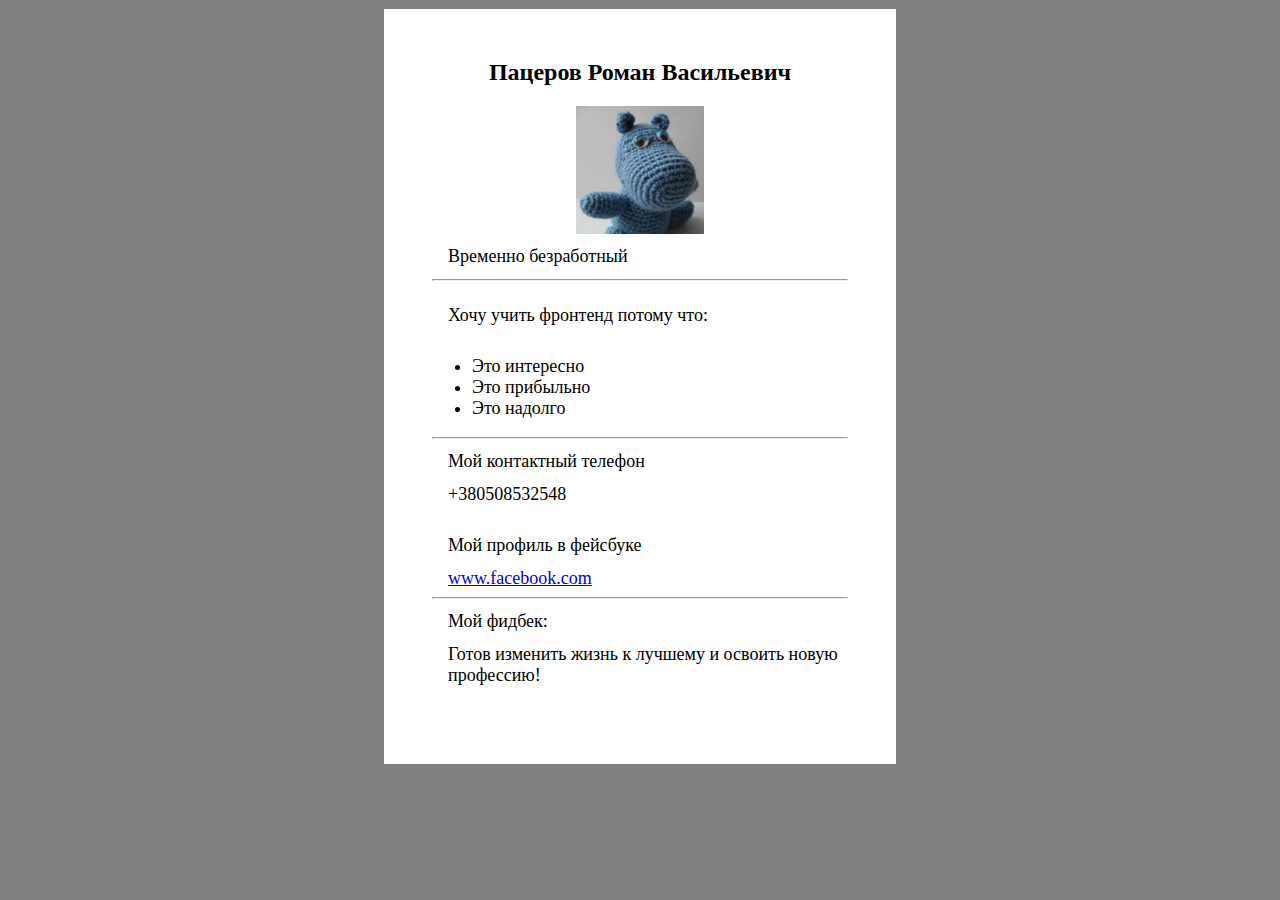
<file: task1/index.html>
﻿<!DOCTYPE html>
<html lang="en">

<head>
  <meta charset="UTF-8">
  <title>Анкета</title>
  <link rel="stylesheet" href="css/style.css">
</head>

<body>

  <div class="wrapper">

    <div class="generalInformation">
      <h2 class="fio">Пацеров Роман Васильевич</h2>
      <img class="foto" src="img/im_.jpg" alt="Пацеров Роман Васильевич" title="Пацеров Роман Васильевич" />
      <p>Временно безработный</p>
      <hr>
    </div>

    <div class="perspective">
      <p class="learn">Хочу учить фронтенд потому что:</p>
      <ul class="list">
        <li>Это интересно</li>
        <li>Это прибыльно</li>
        <li>Это надолго</li>
      </ul>
      <hr>
    </div>

    <div class="contactInformation">
      <p>Мой контактный телефон</p>
      <p class="number">+380508532548</p>
      <p>Мой профиль в фейсбуке</p>
      <a href="https://www.facebook.com/roman.patserov" target="_blank" title="Профиль в фейсбуке">www.facebook.com</a>
    </div>
    <hr>

    <div class="feedBack">
      <p>Мой фидбек:</p>
      <p>Готов изменить жизнь к лучшему и освоить новую профессию!</p>
    </div>

  </div>

</body>

</html>
</file>
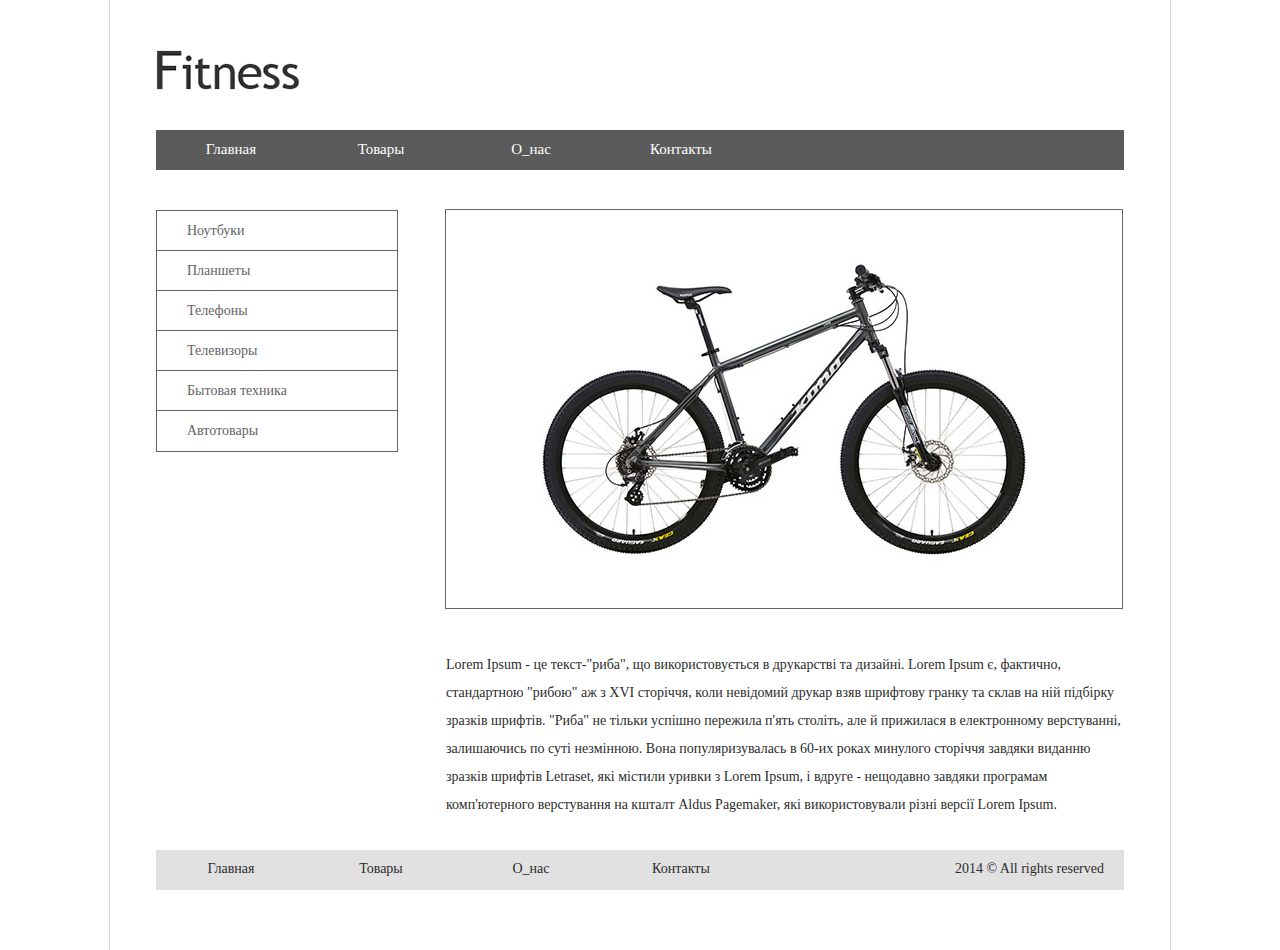
<file: task2/index.html>
<!DOCTYPE html>
<html lang="en">
<head>
  <meta charset="UTF-8">
  <title>Fitness</title>
  <link rel="stylesheet" href="css/reset.css">
  <link rel="stylesheet" href="css/style.css">
</head>
<body>
  <div class="wrapper">
    <div class="logo">
      <a href="index.html"><img src="img/logo.png" class="logoImg" alt="Logo" title="Сайт Fitness" /></a>
    </div>
      <div class="header">
        <ul>
          <li><a href="#">Главная</a></li>
          <li><a href="#">Товары</a></li>
          <li><a href="#">О_нас</a></li>
          <li><a href="#">Контакты</a></li>
        </ul>
      </div>

    <div class="twoBlocks">
      <div class="aside">
        <ul>
          <li><a href="#">Ноутбуки</a></li>
          <li><a href="#">Планшеты</a></li>
          <li><a href="#">Телефоны</a></li>
          <li><a href="#">Телевизоры</a></li>
          <li><a href="#">Бытовая техника</a></li>
          <li><a href="#">Автотовары</a></li>
        </ul>
      </div>
      <div class="main">
        <img class="bicycle" src="img/bicycle.jpg" alt="Велосипед" title="Велосипед"/>
        <p>Lorem Ipsum - це текст-"риба", що використовується в друкарстві та дизайні. Lorem Ipsum є, фактично, стандартною "рибою" аж з XVI сторіччя, коли невідомий друкар взяв шрифтову гранку та склав на ній підбірку зразків шрифтів. "Риба" не тільки успішно пережила п'ять століть, але й прижилася в електронному верстуванні, залишаючись по суті незмінною. Вона популяризувалась в 60-их роках минулого сторіччя завдяки виданню зразків шрифтів Letraset, які містили уривки з Lorem Ipsum, і вдруге - нещодавно завдяки програмам комп'ютерного верстування на кшталт Aldus Pagemaker, які використовували різні версії Lorem Ipsum.</p>
      </div>
    </div>
    <div class="footer">
      <ul>
        <li><a href="#">Главная</a></li>
        <li><a href="#">Товары</a></li>
        <li><a href="#">О_нас</a></li>
        <li><a href="#">Контакты</a></li>
      </ul>
      <p class="pFooter">2014 © All rights reserved</p>
    </div>
  </div>
</body>
</html>
</file>
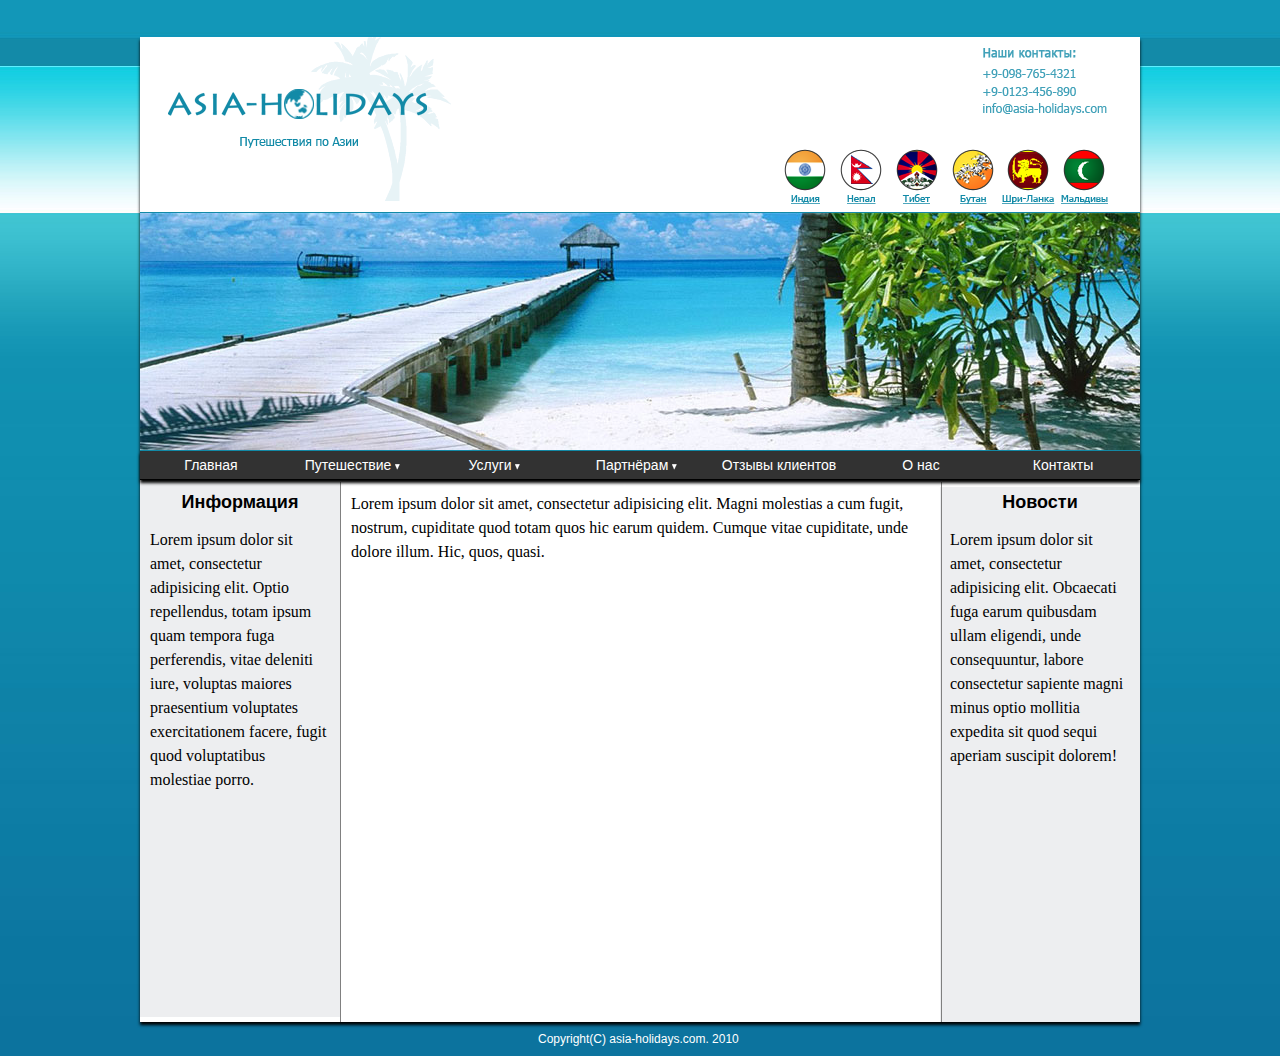
<file: task3/index.html>
<!DOCTYPE html>
<html lang="en">
<head>
  <meta charset="UTF-8">
  <title>Asia-holidays</title>
  <link rel="stylesheet" href="css/reset.css">
  <link rel="stylesheet" href="css/style.css">
  </head>
<body>
  <div class="main">
      <div class="logo"><a href="index.html"><img src="img/logo.png" alt="Logo"></a></div>
      <img class="contacts" src="img/contacts.png" alt="Contacts" />
      <img class="foto" src="img/foto.jpg" alt="Foto" />
        <ul class="countrMenu">
          <li ><a href="#"><img src="img/maldives.png" alt="Maldives"/></a></li>
          <li class="shri"><a href="#"><img src="img/sri-lanka.png" alt="Sri-lanka"/></a></li>
          <li><a href="#"><img src="img/bhutan.png" alt="Bhutan"/></a></li>
          <li><a href="#"><img src="img/tibet.png" alt="Tibet"/></a></li>
          <li><a href="#"><img src="img/nepal.png" alt="Nepal"/></a></li>
          <li><a href="#"><img src="img/india.png" alt="India"/></a></li>
        </ul>
        <div class="mainMenu">
          <ul>
            <li><a href="#">Главная</a></li>
            <li>
              <a href="#">Путешествие <img src="img/triangl.png" alt=""/></a>
              <ul class="dropdownOne">
                <li><a href="#">Путешествие 1</a></li>
                <li><a href="#">Путешествие 2</a></li>
                <li><a href="#">Путешествие 3</a></li>
                <li><a href="#">Путешествие 4</a></li>
                <li><a href="#">Путешествие 5</a></li>
              </ul>
            </li>
            <li><a href="#">Услуги <img src="img/triangl.png" alt=""/></a>
              <ul class="dropdownTwo">
                <li><a href="#">Услуга 1</a></li>
                <li><a href="#">Услуга 2</a></li>
                <li><a href="#">Услуга 3</a></li>
                <li><a href="#">Услуга 4</a></li>
                <li><a href="#">Услуга 5</a></li>
              </ul>
            </li>
            <li><a href="#">Партнёрам <img src="img/triangl.png" alt=""/></a>
              <ul class="dropdownThree">
                <li><a href="#">Партнёрам 1</a></li>
                <li><a href="#">Партнёрам 2</a></li>
                <li><a href="#">Партнёрам 3</a></li>
                <li><a href="#">Партнёрам 4</a></li>
                <li><a href="#">Партнёрам 5</a></li>
              </ul>
            </li>
            <li><a href="#">Отзывы клиентов</a></li>
            <li><a href="#">О нас</a></li>
            <li><a href="#">Контакты</a></li>
          </ul>
        </div>
        <div class="textAll">
          <div class="textLeft">
            <h2>Информация</h2>
            <p>Lorem ipsum dolor sit amet, consectetur adipisicing elit. Optio repellendus, totam ipsum quam tempora fuga perferendis, vitae deleniti iure, voluptas maiores praesentium voluptates exercitationem facere, fugit quod voluptatibus molestiae porro.</p>
          </div>
          <div class="textMiddle">
            <p>Lorem ipsum dolor sit amet, consectetur adipisicing elit. Magni molestias a cum fugit, nostrum, cupiditate quod totam quos hic earum quidem. Cumque vitae cupiditate, unde dolore illum. Hic, quos, quasi.</p>
          </div>
          <div class="textRight">
            <h2>Новости</h2>
            <p>Lorem ipsum dolor sit amet, consectetur adipisicing elit. Obcaecati fuga earum quibusdam ullam eligendi, unde consequuntur, labore consectetur sapiente magni minus optio mollitia expedita sit quod sequi aperiam suscipit dolorem!</p>
          </div>
        </div>
        <div class="copy">Copyright(C) asia-holidays.com. 2010</div>
  </div>
</body>
</html>
</file>
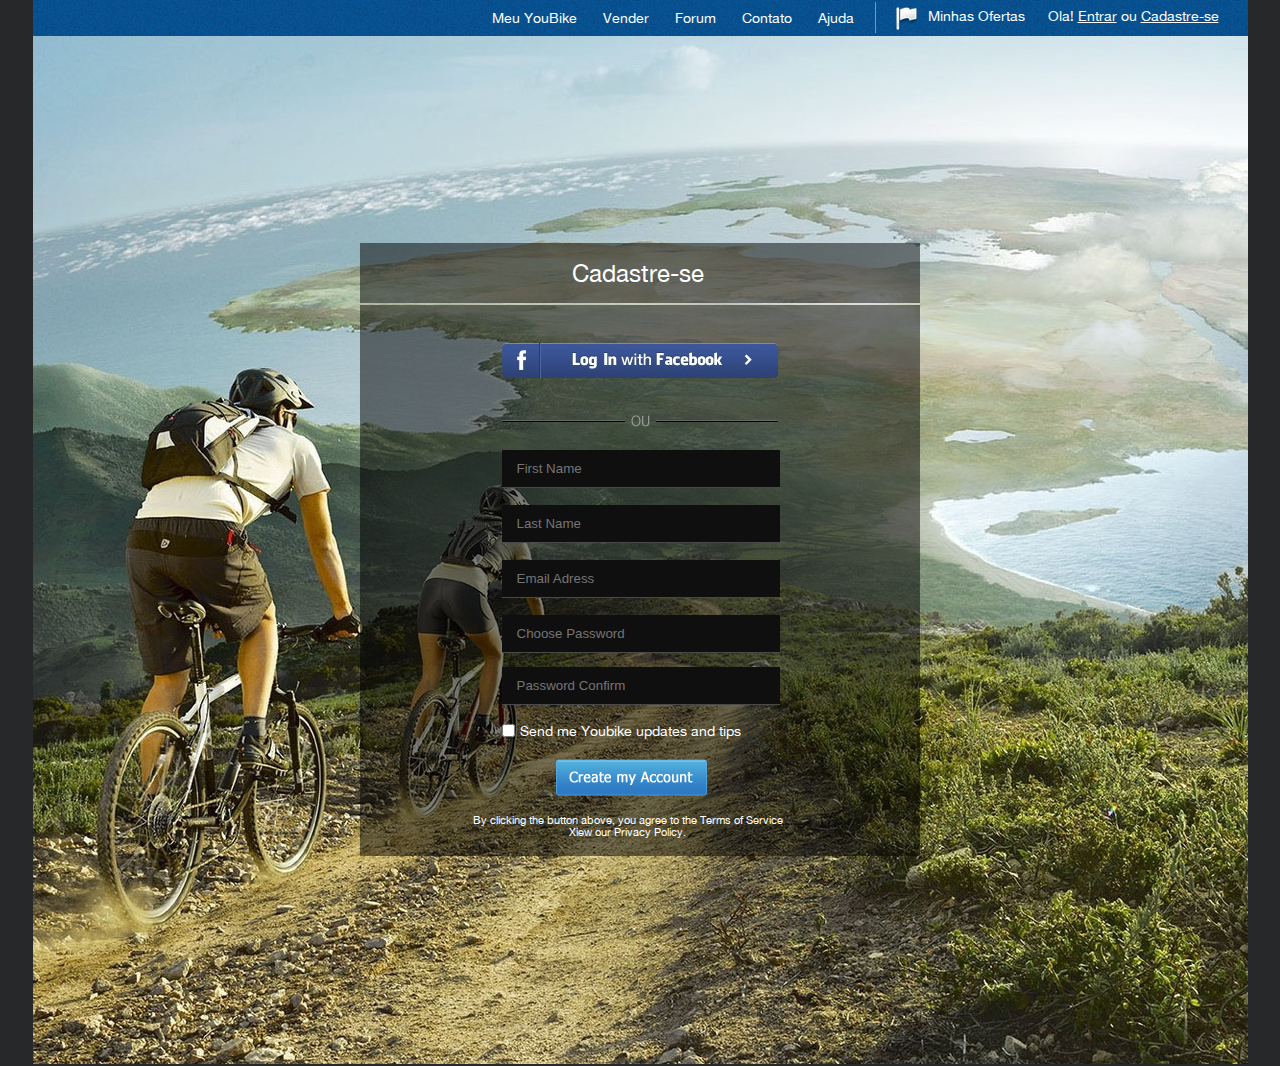
<file: task4/index.html>
<!DOCTYPE html>
<html lang="en">
<head>
  <meta charset="UTF-8">
  <title>Cadastre-se</title>
  <link rel="stylesheet" href="css/reset.css">
  <link rel="stylesheet" href="css/style.css">
</head>
<body>
  <div class="header">
    <div class="topLine">
      <img src="img/topline.png" alt="topline" />
      <div class="textLine">
        <img src="img/rline.png" alt="topline" />
        <p class="ola">Ola! <a href="#" class="topLink">Entrar</a> ou <a href="#" class="topLink">Cadastre-se</a></p>
      </div>
      <p class="minhas">Minhas Ofertas</p>
      <img src="img/flag.png" class="flag" alt="flag" />
      <img src="img/vline.png" class="vline" alt="vline" />
      <div class="menu">
        <ul>
          <li><a href="#">Meu YouBike</a></li>
          <li><a href="#">Vender</a></li>
          <li><a href="#">Forum</a></li>
          <li><a href="#">Contato</a></li>
          <li><a href="#">Ajuda</a></li>
        </ul>
      </div>
      <div class="center">
        <div class="transparent">
          <p class="cadastre">Cadastre-se</p>
          <img class="middleLine" src="img/middleline.png" alt="middleline" />
          <a href="#" class="facebook"></a>
          <img class="ou" src="img/ou.png" alt="ou" />
          <div class="first">
            <input type="text" value="" form="data" name="first" required placeholder="First Name">
          </div>
          <div class="last">
            <input type="text" value="" form="data" name="last" required placeholder="Last Name">
          </div>
          <div class="email">
            <input type="email" value="" form="data" name="email" required placeholder="Email Adress">
          </div>
          <div class="passW">
            <input type="password" value="" form="data" name="pass" required placeholder="Choose Password">
          </div>
          <div class="confirm">
            <input type="password" value="" form="data" name="confirm" required placeholder="Password Confirm">
          </div>
          <div class="check">
            <input type="checkbox" name="name" value="">
            <p>Send me Youbike updates and tips</p>
          </div>
          <input type="image" src="img/account.png" name="name" value="">
          <div class="footer">
            <p>By clicking the button above, you agree to the Terms of Service<br>Xiew our Privacy Policy.</p>
          </div>
        </div>
      </div>
    </div>
  </div>
  <div class="backgroundFoto">
    <img src="img/background.jpg" alt="background" />
  </div>
</body>
</html>
</file>
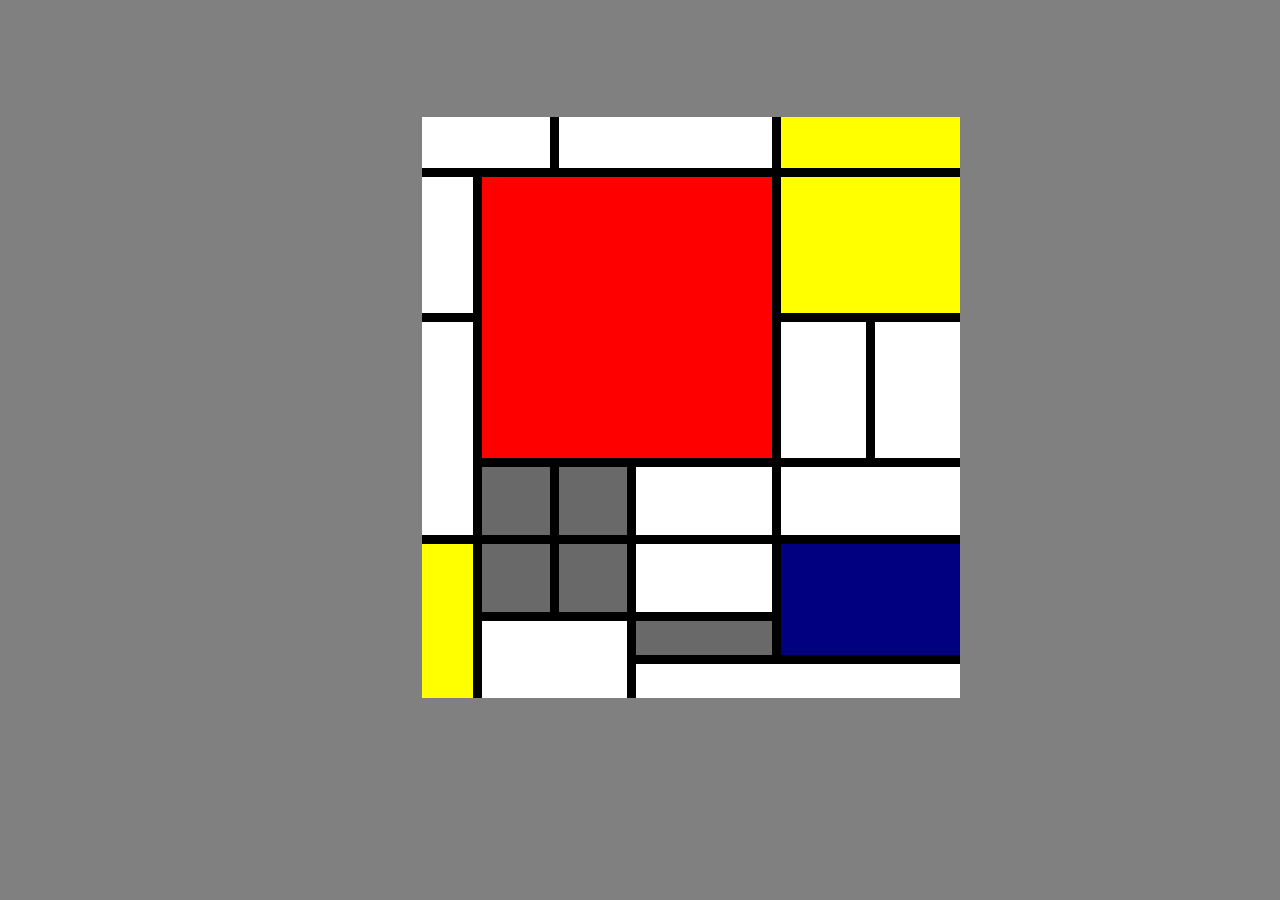
<file: task4t/index.html>
<!DOCTYPE html>
<html lang="en">
<head>
  <meta charset="UTF-8">
  <title>Пит Мондриан</title>
  <link rel="stylesheet" href="css/style.css">
</head>
<body>
  <table frame="void" cellpadding="0">
    <!--  -->
    <!-- colspan - горизонталь, rowspan - вертикаль -->
    <!-- Строка 1 -->
    <tr>
      <td colspan="7" rowspan="3" width="119" height="51" bgcolor="white"></td>
      <td colspan="12" rowspan="3" width="204" height="51" bgcolor="white"></td>
      <td colspan="10" rowspan="3" width="170" height="51" bgcolor="yellow"></td>
    </tr>
    <!-- Строка 2 -->
    <tr></tr>
    <!-- Строка 3 -->
    <tr></tr>
    <!-- Строка 4 -->
    <tr>
      <td colspan="3" rowspan="8" width="51" height="136" bgcolor="white"></td>
      <td colspan="16" rowspan="16" width="272" height="272" bgcolor="red"></td>
      <td colspan="10" rowspan="8" width="170" height="136" bgcolor="yellow"></td>
    </tr>
    <!-- Строка 5 -->
    <tr></tr>
    <!-- Строка 6 -->
    <tr></tr>
    <!-- Строка 7 -->
    <tr></tr>
    <!-- Строка 8 -->
    <tr></tr>
    <!-- Строка 9 -->
    <tr></tr>
    <!-- Строка 10 -->
    <tr></tr>
    <!-- Строка 11 -->
    <tr></tr>
    <!-- Строка 12 -->
    <tr>
      <td colspan="3" rowspan="12" width="51" height="204" bgcolor="white"></td>
      <td colspan="5" rowspan="8" width="85" height="136" bgcolor="white"></td>
      <td colspan="5" rowspan="8" width="85" height="136" bgcolor="white"></td>
    </tr>
    <!-- Строка 13 -->
    <tr></tr>
    <!-- Строка 14 -->
    <tr></tr>
    <!-- Строка 15 -->
    <tr></tr>
    <!-- Строка 16 -->
    <tr></tr>
    <!-- Строка 17 -->
    <tr></tr>
    <!-- Строка 18 -->
    <tr></tr>
    <!-- Строка 19 -->
    <tr></tr>
    <!-- Строка 20 -->
    <tr>
      <td colspan="4" rowspan="4" width="68" height="68" bgcolor="dimgrey"></td>
      <td colspan="4" rowspan="4" width="68" height="68" bgcolor="dimgrey"></td>
      <td colspan="8" rowspan="4" width="136" height="68" bgcolor="white"></td>
      <td colspan="10" rowspan="4" width="170" height="68" bgcolor="white"></td>
    </tr>
    <!-- Строка 21 -->
    <tr></tr>
    <!-- Строка 22 -->
    <tr></tr>
    <!-- Строка 23 -->
    <tr></tr>
    <!-- Строка 24 -->
    <tr>
      <td colspan="3" rowspan="8" width="51" height="136" bgcolor="yellow"></td>
      <td colspan="4" rowspan="4" width="68" height="68" bgcolor="dimgrey"></td>
      <td colspan="4" rowspan="4" width="68" height="68" bgcolor="dimgrey"></td>
      <td colspan="8" rowspan="4" width="136" height="68" bgcolor="white"></td>
      <td colspan="10" rowspan="6" width="170" height="102" bgcolor="navy"></td>
    </tr>
    <!-- Строка 25 -->
    <tr></tr>
    <!-- Строка 26 -->
    <tr></tr>
    <!-- Строка 27 -->
    <tr></tr>
    <!-- Строка 28 -->
    <tr>
      <td colspan="8" rowspan="4" width="136" height="68" bgcolor="white"></td>
      <td colspan="8" rowspan="2" width="136" height="34" bgcolor="dimgrey"></td>
    </tr>
    <!-- Строка 29 -->
    <tr></tr>
    <!-- Строка 30 -->
    <tr>
      <td colspan="18" rowspan="2" width="306" height="34" bgcolor="white"></td>
    </tr>
    <!-- Строка 31 -->
    <tr></tr>
  </table>
</body>
</html>
</file>
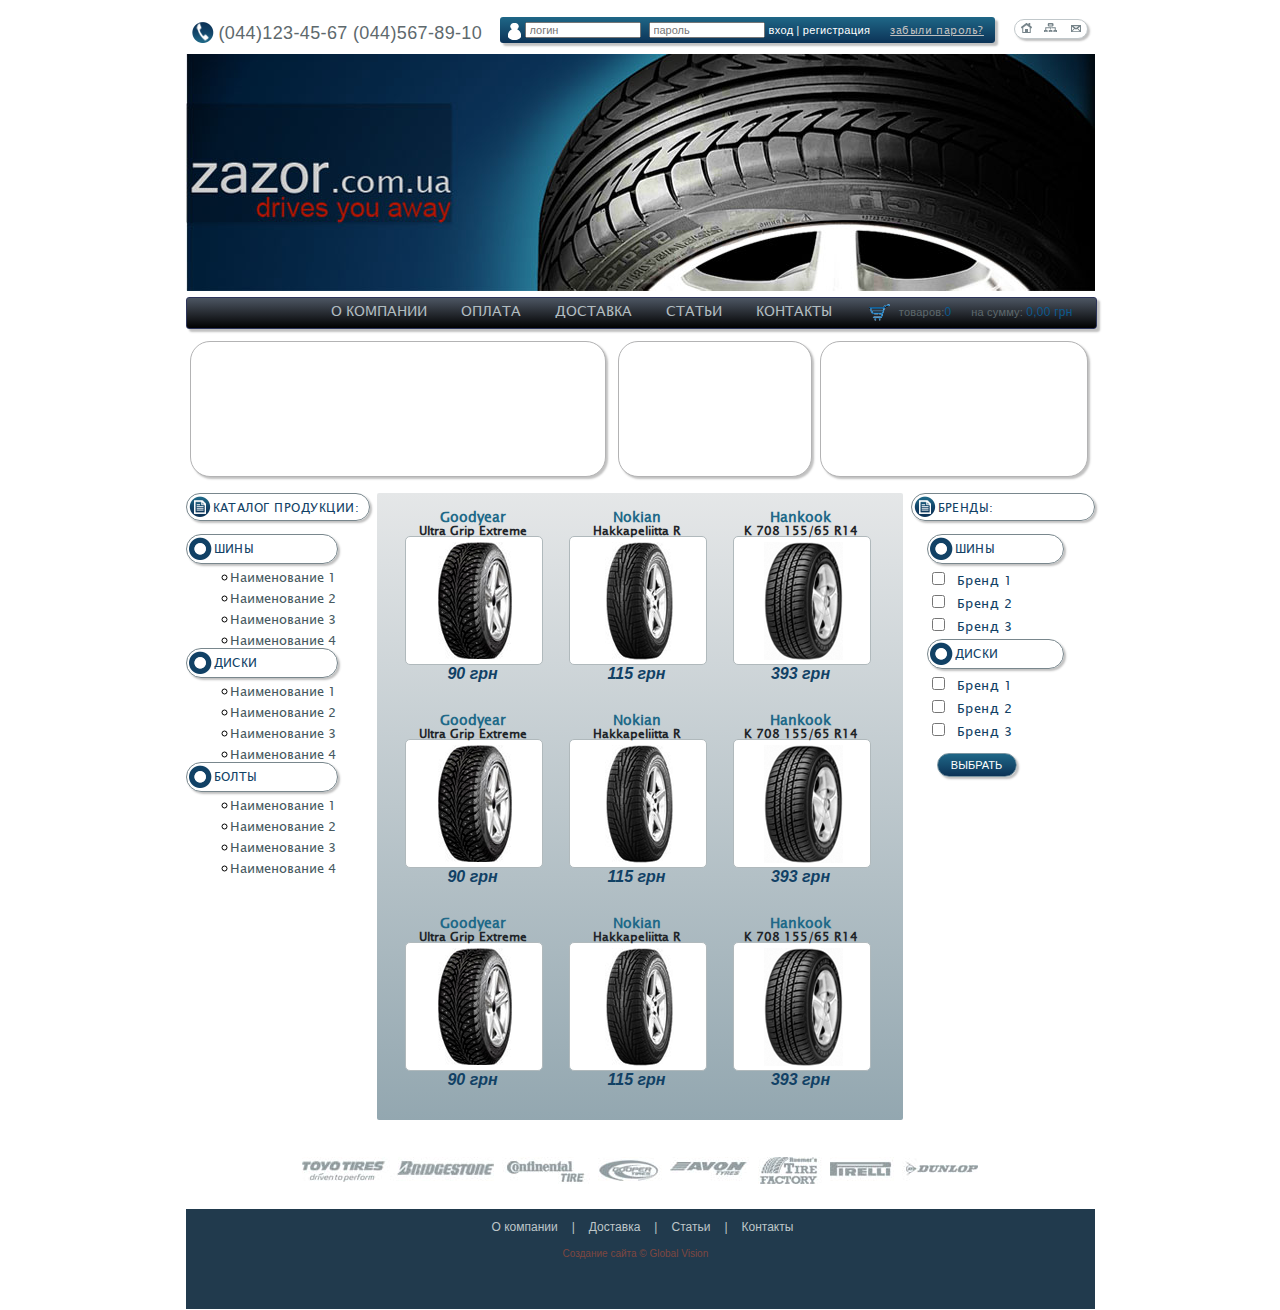
<file: task5/index.html>
<!DOCTYPE html>
<html lang="en">
<head>
  <meta charset="UTF-8">
  <title>Магазин "Zazor"</title>
  <link rel="stylesheet" href="css/reset.css">
  <link rel="stylesheet" href="css/style.css">
</head>
<body>
  <div class="wrapper">
    <header>
      <div class="imgs">
        <img src="img/telimg.png" class="telimg" alt="" />
        <p>(044)123-45-67  (044)567-89-10</p>
        <div class="logpass">
          <img src="img/autoriz.png" class="autoriz" alt="" />
          <nav>
            <a href="#"><img src="img/home.png" alt="" /></a>
            &nbsp
            <a href="#"><img src="img/tree.png" alt="" /></a>
            &nbsp
            <a href="#"><img src="img/mail.png" alt="" /></a>
          </nav>
        </div>
      </div>
      <div class="formdata">
         <input type="text" value="" form="data" name="login" required placeholder="логин">
         <input type="password" value="" form="data" name="pass" required placeholder="пароль">
       </div>
      <div class="inreg">
        <p><a href="#">вход</a><span> | </span><a href="#">регистрация</a></p>
        &nbsp &nbsp
        <a href="#" class="forgot">забыли пароль?</a>
      </div>
      <div class="logoimg">
        <img src="img/zazor.jpg" alt="" />
      </div>
      <div class="menuNav">
        <ul class="list">
          <li><a href="#">О КОМПАНИИ</a></li>
          <li><a href="#">ОПЛАТА</a></li>
          <li><a href="#">ДОСТАВКА</a></li>
          <li><a href="#">СТАТЬИ</a></li>
          <li><a href="#">КОНТАКТЫ</a></li>
        </ul>
        <a href="#"><img src="img/basket.png" alt="" /></a>
        <p>товаров:<span>0</span>&nbsp &nbsp &nbsp на сумму: <span>0,00 грн</span></p>
      </div>
    </header>
    <div id="forms">
      <div class="leftForm"></div>
      <div class="middleForm"></div>
      <div class="rightForm"></div>
    </div>
    <main>
      <aside class="left">
        <div class="catalogL">
          <img src="img/catalog.png" alt="" />
          <span>КАТАЛОГ ПРОДУКЦИИ:</span>
        </div>
        <div class="tiresL">
          <img src="img/circle.png" alt="" />
          <span>ШИНЫ</span>
        </div>
        <div class="tiresLmenu">
          <ul>
            <li><a href="#">Наименование 1</a></li>
            <li><a href="#">Наименование 2</a></li>
            <li><a href="#">Наименование 3</a></li>
            <li><a href="#">Наименование 4</a></li>
          </ul>
        </div>
        <div class="disksL">
          <img src="img/circle.png" alt="" />
          <span>ДИСКИ</span>
        </div>
        <div class="tiresLmenu">
          <ul>
            <li><a href="#">Наименование 1</a></li>
            <li><a href="#">Наименование 2</a></li>
            <li><a href="#">Наименование 3</a></li>
            <li><a href="#">Наименование 4</a></li>
          </ul>
        </div>
        <div class="boltL">
          <img src="img/circle.png" alt="" />
          <span>БОЛТЫ</span>
        </div>
        <div class="tiresLmenu">
          <ul>
            <li><a href="#">Наименование 1</a></li>
            <li><a href="#">Наименование 2</a></li>
            <li><a href="#">Наименование 3</a></li>
            <li><a href="#">Наименование 4</a></li>
          </ul>
        </div>
      </aside>
      <section class="tires">
        <div class="goodyear">
          <h5>Goodyear</h5>
          <p>Ultra Grip Extreme</p>
          <div class="goodImg">
            <img src="img/goodyear.png" alt="" />
          </div>
            <h6>90 грн</h6>
        </div>
        <div class="nokian">
          <h5>Nokian</h5>
          <p>Hakkapeliitta R</p>
          <div class="nokianImg">
            <img src="img/nokian.png" alt="" />
          </div>
            <h6>115 грн</h6>
        </div>
        <div class="hankook">
          <h5>Hankook</h5>
          <p>K 708 155/65 R14</p>
          <div class="hankookImg">
            <img src="img/hankook.png" alt="" />
          </div>
            <h6>393 грн</h6>
        </div>
        <div class="goodyear">
          <h5>Goodyear</h5>
          <p>Ultra Grip Extreme</p>
          <div class="goodImg">
            <img src="img/goodyear.png" alt="" />
          </div>
            <h6>90 грн</h6>
        </div>
        <div class="nokian">
          <h5>Nokian</h5>
          <p>Hakkapeliitta R</p>
          <div class="nokianImg">
            <img src="img/nokian.png" alt="" />
          </div>
            <h6>115 грн</h6>
        </div>
        <div class="hankook">
          <h5>Hankook</h5>
          <p>K 708 155/65 R14</p>
          <div class="hankookImg">
            <img src="img/hankook.png" alt="" />
          </div>
            <h6>393 грн</h6>
        </div>
        <div class="goodyear">
          <h5>Goodyear</h5>
          <p>Ultra Grip Extreme</p>
          <div class="goodImg">
            <img src="img/goodyear.png" alt="" />
          </div>
            <h6>90 грн</h6>
        </div>
        <div class="nokian">
          <h5>Nokian</h5>
          <p>Hakkapeliitta R</p>
          <div class="nokianImg">
            <img src="img/nokian.png" alt="" />
          </div>
            <h6>115 грн</h6>
        </div>
        <div class="hankook">
          <h5>Hankook</h5>
          <p>K 708 155/65 R14</p>
          <div class="hankookImg">
            <img src="img/hankook.png" alt="" />
          </div>
            <h6>393 грн</h6>
        </div>
      </section>
      <aside class="right">
        <div class="catalogR">
          <img src="img/catalog.png" alt="" />
          <span>БРЕНДЫ:</span>
        </div>
        <div class="tiresR">
          <img src="img/circle.png" alt="" />
          <span>ШИНЫ</span>
        </div>
        <div class="checkBrand">
        <p><input type="checkbox" id="brand-1-1" name="name" value=""><label for="brand-1-1">&nbsp Бренд 1</label></p>
        <p><input type="checkbox" id="brand-1-2" name="name" value=""><label for="brand-1-2">&nbsp Бренд 2</label></p>
        <p><input type="checkbox" id="brand-1-3" name="name" value=""><label for="brand-1-3">&nbsp Бренд 3</label></p>
        </div>
        <div class="disksR">
          <img src="img/circle.png" alt="" />
          <span>ДИСКИ</span>
        </div>
        <div class="checkBrand">
        <p><input type="checkbox" id="brand-2-1" name="name" value=""><label for="brand-2-1">&nbsp Бренд 1</label></p>
        <p><input type="checkbox" id="brand-2-2" name="name" value=""><label for="brand-2-2">&nbsp Бренд 2</label></p>
        <p><input type="checkbox" id="brand-2-3" name="name" value=""><label for="brand-2-3">&nbsp Бренд 3</label></p>
        </div>
        <form class="selectProduct" action="index.html" method="post">
          <button type="submit" name="button">ВЫБРАТЬ</button>
        </form>
      </aside>
    </main>
    <footer>
      <img src="img/brand.jpg" alt="" />
      <div class="footerMenu">
        <ul>
          <li><a href="#">О компании</a><span>|</span></li>
          <li><a href="#">Доставка</a><span>|</span></li>
          <li><a href="#">Статьи</a><span>|</span></li>
          <li><a href="#">Контакты</a></li>
        </ul>
        <address>
          <p>Создание сайта © Global Vision</p>
        </address>
      </div>

    </footer>
  </div>
</body>
</html>
</file>
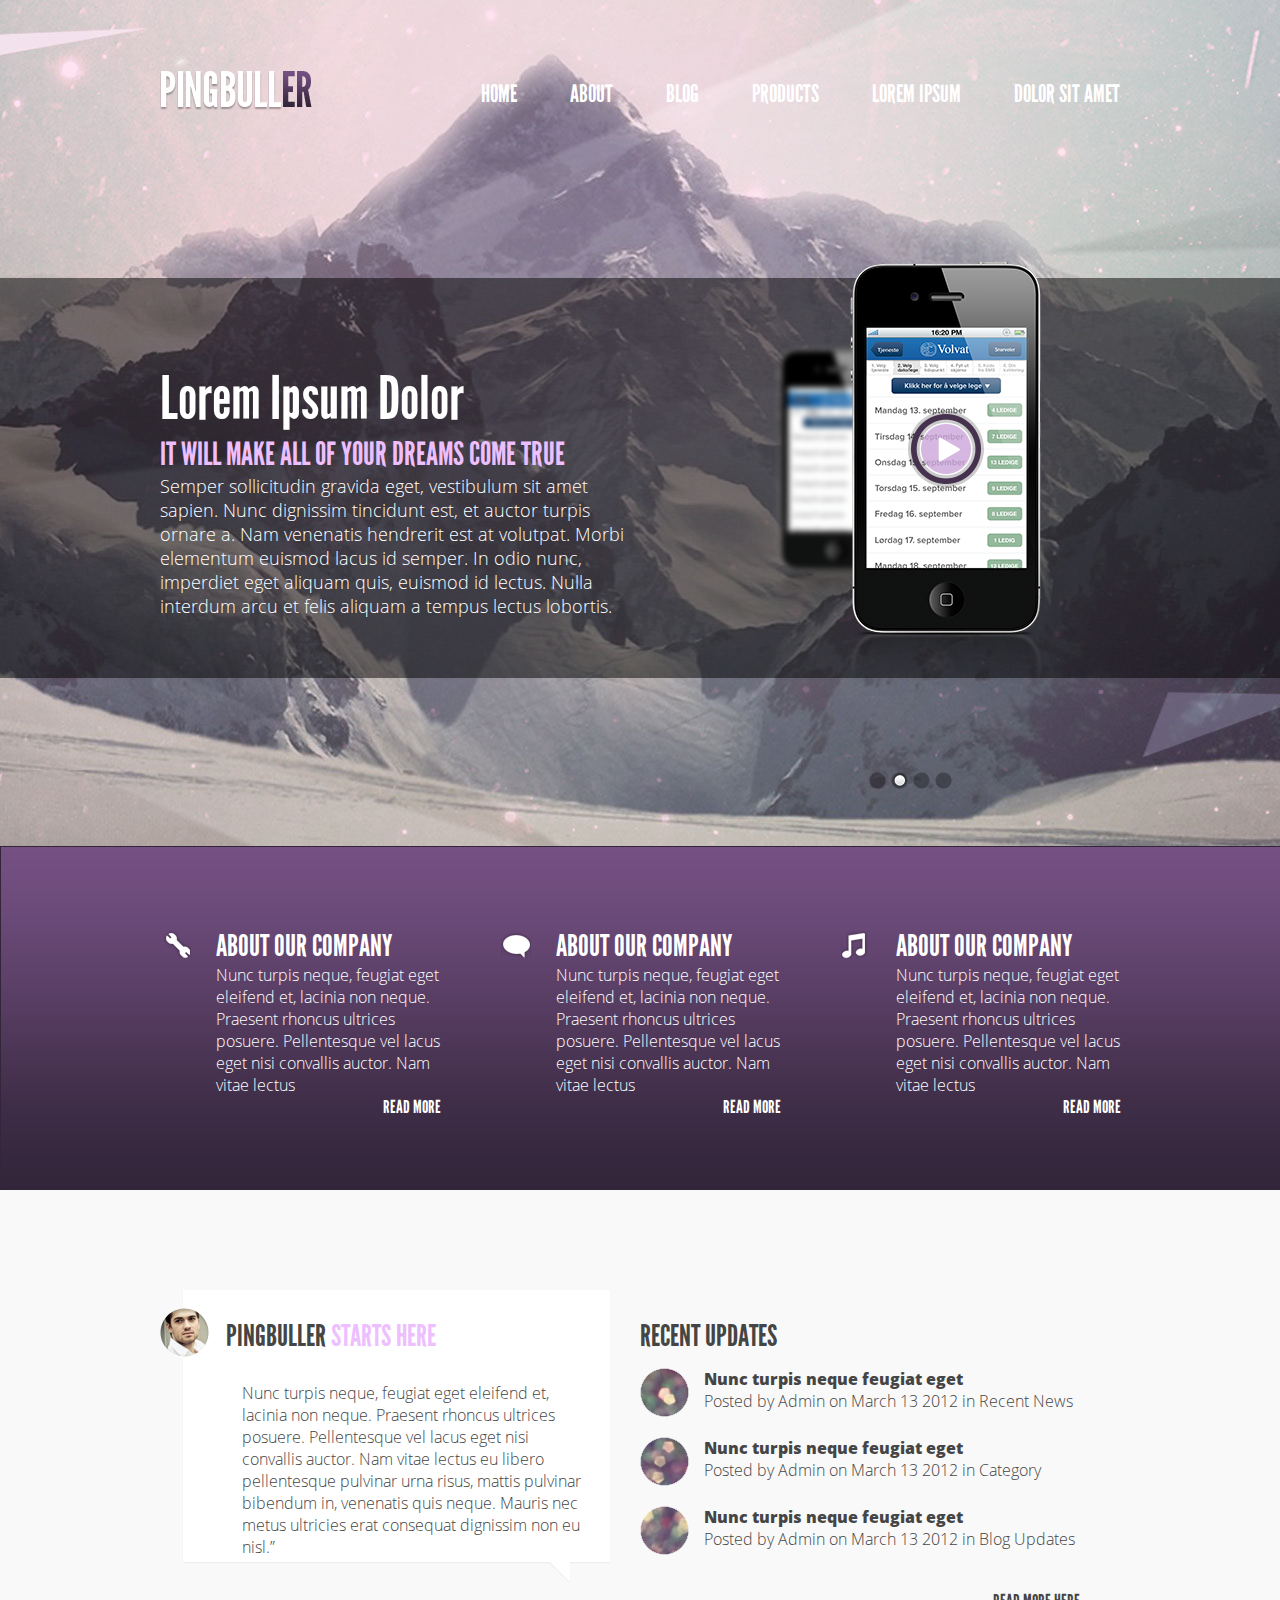
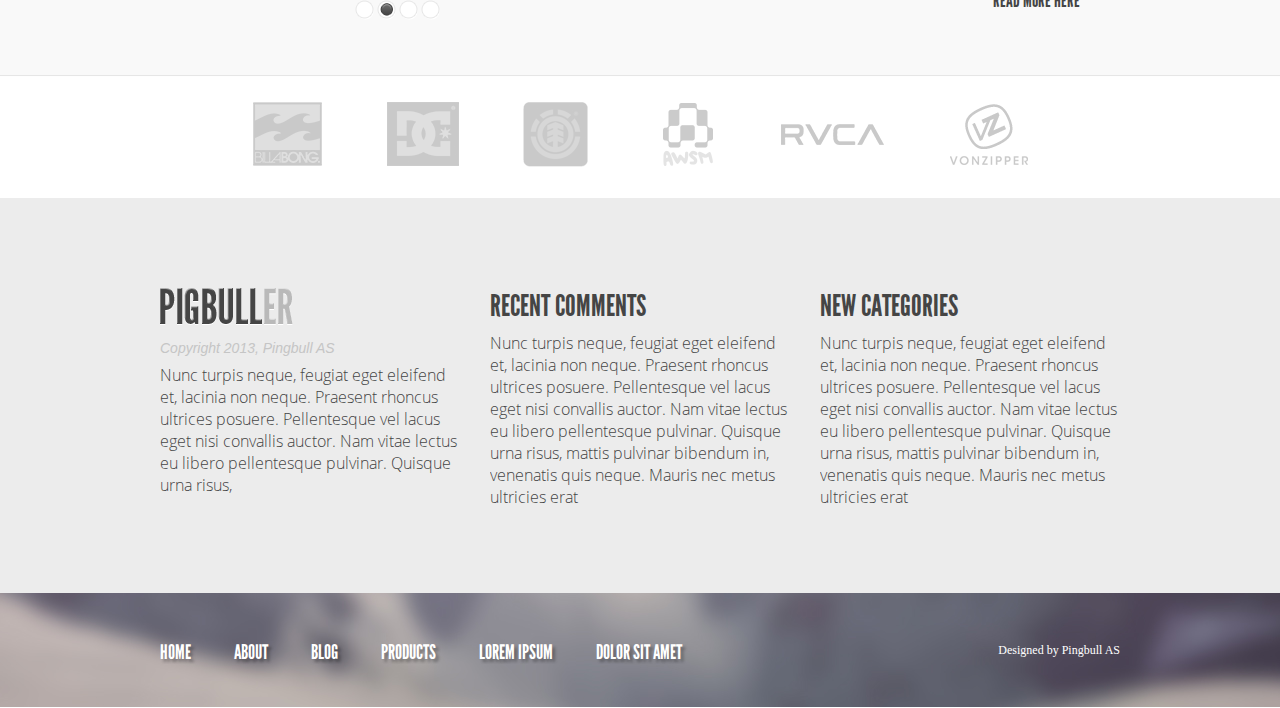
<file: task6/index.html>
<!DOCTYPE html>
<html lang="en">
<head>
  <meta charset="UTF-8">
  <meta name="viewport" content="width=device-width, initial-scale=1.0">
  <title>Pingbuller</title>
  <link rel="stylesheet" href="css/reset.css">
  <link rel="stylesheet" href="css/style.css">
</head>
<body>
  <div class="wrapper">
    <div class="wrapper__xl wrapper__l wrapper__m wrapper__s">
    <nav>
      <a href="#"><img src="img/logo.png" alt="Logo" /></a>
      <ul class="menu">
        <li class="menu__item menu__item--one">
          <a class="menu__link menu__link--one" href="#">HOME</a>
        </li>
        <li class="menu__item">
          <a class="menu__link" href="#">ABOUT</a>
        </li>
        <li class="menu__item">
          <a class="menu__link" href="#">BLOG</a>
        </li>
        <li class="menu__item">
          <a class="menu__link" href="#">PRODUCTS</a>
        </li>
        <li class="menu__item">
          <a class="menu__link" href="#">LOREM IPSUM</a>
        </li>
        <li class="menu__item">
          <a class="menu__link" href="#">DOLOR SIT AMET</a>
        </li>
      </ul>
    </nav>
    </div>
    <div class="wrapper__slider">
      <header>
        <div class="legend">
          <h1>Lorem Ipsum Dolor</h1>
          <h2>IT WILL MAKE ALL OF YOUR DREAMS COME TRUE</h2>
          <p>Semper sollicitudin gravida eget, vestibulum sit amet sapien. Nunc dignissim tincidunt est, et auctor turpis ornare a. Nam venenatis hendrerit est at volutpat. Morbi elementum euismod lacus id semper. In odio nunc, imperdiet eget aliquam quis, euismod id lectus. Nulla interdum arcu et felis aliquam a tempus lectus lobortis.</p>
        </div>
          <img class="left__arrow" src="img/larrow.png" alt="Larrow" />
          <img class="ifone__xl" src="img/ifone_xl.png" alt="IFone" />
          <img class="ifone__m" src="img/ifone_m.png" alt="IFone" />
          <img class="right__arrow" src="img/rarrow.png" alt="Rarrow" />
          <img class="navi__button" src="img/navibutton.png" alt="NaviButton" />
      </header>
    </div>
    <div class="wrapper__pink">
      <article>
        <div class="about__one">
          <div class="sprite"></div>
          <div class="about__text">
            <h2>ABOUT OUR COMPANY</h2>
            <p>Nunc turpis neque, feugiat eget eleifend et, lacinia non neque. Praesent rhoncus ultrices posuere. Pellentesque vel lacus eget nisi convallis auctor. Nam vitae lectus</p>
            <a href="#"><span>READ MORE</span></a>
          </div>
        </div>
        <div class="about__two">
          <div class="sprite"></div>
          <div class="about__text">
            <h2>ABOUT OUR COMPANY</h2>
            <p>Nunc turpis neque, feugiat eget eleifend et, lacinia non neque. Praesent rhoncus ultrices posuere. Pellentesque vel lacus eget nisi convallis auctor. Nam vitae lectus</p>
            <a href="#"><span>READ MORE</span></a>
          </div>
        </div>
        <div class="about__three">
          <div class="sprite"></div>
          <div class="about__text">
            <h2>ABOUT OUR COMPANY</h2>
            <p>Nunc turpis neque, feugiat eget eleifend et, lacinia non neque. Praesent rhoncus ultrices posuere. Pellentesque vel lacus eget nisi convallis auctor. Nam vitae lectus</p>
            <a href="#"><span>READ MORE</span></a>
          </div>
        </div>
      </article>
    </div>
    <div class="wrapper__main">
      <main>
        <div class="block__one">
          <img src="img/portreit.png" alt="portreit" />
          <div>
            <h2>PINGBULLER <span><br>STARTS HERE</span></h2>
            <div>
              <p>Nunc turpis neque, feugiat eget eleifend et, lacinia non neque. Praesent rhoncus ultrices posuere. Pellentesque vel lacus eget nisi convallis auctor. Nam vitae lectus eu libero pellentesque pulvinar urna risus, mattis pulvinar bibendum in, venenatis quis neque. Mauris nec metus ultricies erat consequat dignissim non eu nisl.”</p>
            </div>
          </div>
        </div>
        <div class="block__two">
          <h2>RECENT UPDATES</h2>
          <div class="block__two--one">
            <img src="img/color1.png" alt="color" />
            <p>Nunc turpis neque feugiat eget</p>
            <span>Posted by Admin on March 13 2012 in Recent News</span>
          </div>
          <div class="block__two--two">
            <img src="img/color2.png" alt="color" />
            <p>Nunc turpis neque feugiat eget</p>
            <span>Posted by Admin on March 13 2012 in Category</span>
          </div>
          <div class="block__two--three">
            <img src="img/color3.png" alt="color" />
            <p>Nunc turpis neque feugiat eget</p>
            <span>Posted by Admin on March 13 2012 in Blog Updates</span>
          </div>
        </div>
        <img class="naviwhite" src="img/naviwhite.png" alt="whitenavi" />
        <a href="#"><h3>READ MORE HERE</h3></a>
        <a href="#"><h4>MORE BLOG POSTS</h4></a>
      </main>
    </div>
    <div class="wrapper__aside">
      <aside>
        <img class="logos__xl" src="img/logos.png" alt="logos">
        <img class="logos__m" src="img/logos_m.png" alt="logos">
        <img class="logos__four" src="img/logos_480.png" alt="logos">
        <img class="logos__s" src="img/logos_s.png" alt="logos">
      </aside>
    </div>
    <div class="wrapper__section">
      <section>
        <div class="sec__one">
          <img src="img/logocopy.png" alt="logocopy" />
          <span>Copyright 2013, Pingbull AS</span>
          <p>Nunc turpis neque, feugiat eget eleifend et, lacinia non neque. Praesent rhoncus ultrices posuere. Pellentesque vel lacus eget nisi convallis auctor. Nam vitae lectus eu libero pellentesque pulvinar. Quisque urna risus,</p>
        </div>
        <div class="sec__two">
          <h2>RECENT COMMENTS</h2>
          <p>Nunc turpis neque, feugiat eget eleifend et, lacinia non neque. Praesent rhoncus ultrices posuere. Pellentesque vel lacus eget nisi convallis auctor. Nam vitae lectus eu libero pellentesque pulvinar. Quisque urna risus, mattis pulvinar bibendum in, venenatis quis neque. Mauris nec metus ultricies erat</p>
        </div>
        <div class="sec__three sec__three--one">
          <h2>NEW CATEGORIES</h2>
          <p>Nunc turpis neque, feugiat eget eleifend et, lacinia non neque. Praesent rhoncus ultrices posuere. Pellentesque vel lacus eget nisi convallis auctor. Nam vitae lectus eu libero pellentesque pulvinar. Quisque urna risus, mattis pulvinar bibendum in, venenatis quis neque. Mauris nec metus ultricies erat</p>
        </div>
        <div class="sec__three--two">
          <h2>NEW CATEGORIES</h2>
          <p>Nunc turpis neque, feugiat eget eleifend et, lacinia non neque. Praesent rhoncus ultrices posuere. Pellentesque vel lacus eget nisi convallis auctor. Nam vitae lectus eu libero pellentesque pulvinar. Quisque urna risus, mattis pulvinar bibendum in, venenatis quis neque. Mauris nec metus ultricies erat</p>
        </div>
        <div class="sec__three--three">
          <h2>NEW CATEGORIES</h2>
          <p>Nunc turpis neque, feugiat eget eleifend et, lacinia non neque. Praesent rhoncus ultrices posuere. Pellentesque vel lacus eget nisi convallis auctor. Nam vitae lectus eu libero pellentesque pulvinar. Quisque urna risus, mattis pulvinar bibendum in, venenatis quis neque. Mauris nec metus ultricies erat</p>
        </div>
      </section>
    </div>
    <div class="wrapper__footer">
      <footer>
        <ul class="footer__menu">
          <li class="fmenu__item">
            <a class="fmenu__link" href="#">HOME</a>
          </li>
          <li class="fmenu__item">
            <a class="fmenu__link" href="#">ABOUT</a>
          </li>
          <li class="fmenu__item">
            <a class="fmenu__link" href="#">BLOG</a>
          </li>
          <li class="fmenu__item">
            <a class="fmenu__link" href="#">PRODUCTS</a>
          </li>
          <li class="fmenu__item">
            <a class="fmenu__link" href="#">LOREM IPSUM</a>
          </li>
          <li class="fmenu__item">
            <a class="fmenu__link" href="#">DOLOR SIT AMET</a>
          </li>
        </ul>
        <p>Designed by <span>Pingbull AS</span></p>
      </footer>
    </div>
  </div>
</body>
</html>
</file>
<file: task1/css/style.css>
body {
  background: grey;
}
.wrapper {
  background: white;
  margin: auto;
  width: 512px;
  height: 755px;
  border: 1px solid grey;
}
h2 {
  text-align: center;
  margin-top: 50px;
}
.foto {
  height: 128px;
  display: block;
  margin: 0 auto;
}
hr {
  width: 414px;
}
p {
  font: 18px 'Times New Roman';
  margin: 12px auto 12px 64px;
}
a {
  font: 18px 'Times New Roman';
  margin-left: 64px;
}
.list {
  font: 18px 'Times New Roman';
  margin-left: 48px;
  margin-top: 30px;
}
.learn {
  margin: 24px auto 24px 64px;
}
.number {
  margin-bottom: 30px;
}
</file>
<file: task4t/css/style.css>
body {
  background-color: grey;
}
table {
  top: 13%;
  left: 33%;
  border-collapse: collapse;
  position: absolute;
}
td, th {
  border: 9px solid black;
}
</file>
<file: task2/css/style.css>
@import url(reset.css);
.wrapper {
  width: 1060px;
  height: 950px;
  background-color: white;
  margin: 0 auto;
  border-top: none;
  border-bottom: none;
  border-left: 1px solid #dbdbdb;
  border-right: 1px solid #dbdbdb;
}
.logo {
  height: 130px;
  width: 968px;
  margin: 0 auto;
  position: relative;
}
.logoImg {
  margin-top: 50px;
}
.header {
  width: 968px;
  height: 40px;
  margin: 0 auto;
  background-color: #5b5b5b;
  overflow: hidden;
}
.header ul {
  list-style-type: none;
  font: 15px 'Times New Roman', sans-serif;
  height: 40px;
}
.header ul li {
  width: 150px;
  height: 40px;
  float: left;
}
.header ul li a {
  display: block;
  text-decoration: none;
  text-align: center;
  padding: 11px 5px;
  color: white;
}
.header ul li a:hover {
  background-color: #343434;
  border-left: 1px solid #838383;
  border-right: 1px solid #838383;
}

.twoBlocks {
  position: relative;
  height: 680px;
  width: 968px;
  margin: 0 auto;
}
.aside ul {
  height: 240px;
  width: 240px;
  margin-top: 40px;
  border: 1px solid #656363;
  font: 14px 'Times New Roman', sans-serif;
  position: absolute;
  overflow: hidden;
}
.aside ul li {
  list-style-type: none;
  border-top: 1px solid #656363;
  border-bottom: 1px solid white;
  margin: -1px 0 -2px;
}
.aside ul li a {
  display: block;
  text-decoration: none;
  margin-left: 30px;
  line-height: 40px;
  color: #656363;
}
.aside ul li a:hover {
  color: #2c2c2c;
  margin-left: 40px;
}
.main {
  margin: 0 0 0 290px;
}
p {
  font: 14px 'Times New Roman', sans-serif;
  line-height: 2;
  color: #2c2c2c;
}
.bicycle {
  margin-top: 40px;
  margin-bottom: 40px;
  outline: 1px solid #656363;
}
.footer {
  width: 968px;
  height: 40px;
  margin: 0 auto;
  background-color: #e1e1e1;
  overflow: hidden;
}
.footer ul {
  list-style-type: none;
  font: 14px 'Times New Roman', sans-serif;
  height: 40px;
}
.footer ul li {
  width: 150px;
  height: 40px;
  float: left;
}
.footer ul li a {
  display: block;
  text-decoration: none;
  text-align: center;
  padding: 11px 5px;
  color: #2c2c2c;
}
.footer ul li a:hover {
  text-decoration: underline;
}
.pFooter {
  float: right;
  margin-top: -35px;
  margin-right: 20px;
}
</file>
<file: task3/css/style.css>
@import url(reset.css);
body {
  background-image: url("../img/background.jpg");
  background-repeat: repeat-x;
}
.main {
  height: 985px;
  width: 1000px;
  background-color: #ffffff;
  margin: 37px auto 34px;
  box-shadow: 0px 3px 3px 0px black;
}
.logo {
  margin-left: 28px;
  position: absolute;
}
.contacts {
  margin-top: 11px;
  margin-left: 843px;
  position: absolute;
}
.countrMenu {
  margin-right: 25px;
}
.countrMenu li {
  float: right;
  margin-top: 112px;
}
.countrMenu li a {
    margin: 7px;
}
.shri {
  margin-left: -6px;
  margin-right: -8px;
}
.foto {
  margin-top: 175px;
  border-top: 1px solid #138aa7;
  border-bottom: 1px solid #138aa7;
  position: absolute;
}
.mainMenu {
  margin-top: 414px;
  height: 28px;
  width: 1000px;
  border-bottom: 1px solid black;
  box-shadow: 0px 3px 3px 0px black;
  background-color: #323232;
  position: absolute;
  z-index: 5;
}
.mainMenu ul {
  list-style-type: none;
  height: 28px;
}
.mainMenu ul li {
  width: 142px;
  height: 28px;
  float:left;
}
.mainMenu ul li a {
  display: block;
  text-decoration: none;
  text-align: center;
  padding: 6px 2px;
  font: 14px Tahoma, sans-serif;
  opacity: 1;
  color: white;
}
.dropdownOne li:last-child,
.dropdownTwo li:last-child,
.dropdownThree li:last-child {
  box-shadow: 0px 3px 3px 0px black;
}
.dropdownOne li:first-child,
.dropdownTwo li:first-child,
.dropdownThree li:first-child {
  border-top: 1px solid black;
}
.mainMenu .dropdownOne li,
.mainMenu .dropdownTwo li,
.mainMenu .dropdownThree li {
  background-color: #323232;
}
.mainMenu .dropdownOne,
.mainMenu .dropdownTwo,
.mainMenu .dropdownThree {
  display: none;
}
.mainMenu li:hover .dropdownOne,
.mainMenu li:hover .dropdownTwo,
.mainMenu li:hover .dropdownThree {
  display: block;
}
.textAll {
  margin-top: 275px;
  width: 1000px;
  float: left;
  z-index: 10;
}
.textMiddle,
.textLeft,
.textRight div {
  position: absolute;
}
.textMiddle {
  width: 600px;
  height: 540px;
  margin-left: 200px;
  border-right: 1px solid grey;
  border-left: 1px solid grey;
}
.textLeft {
  width: 200px;
  height: 535px;
  background-color: #edeef0;*/
}
.textRight {
  width: 200px;
  height: 535px;
  margin-left: 800px;
  background-color: #edeef0;
}
.textRight h2,
.textLeft h2 {
  font: bold 18px Tahoma, sans-serif;
  text-align: center;
}
p {
  line-height: 1.5;
}
p, h2 {
  margin: 5px;
  padding: 5px;
}
.copy {
  font: 12px Tahoma, sans-serif;
  color: white;
  margin-top: 995px;
  margin-left: 398px;
  position: absolute;
}
</file>
<file: task4/css/style.css>
@import url(reset.css);
@font-face {
  font-family: "Helvetica Neue";
  src: url(../fonts/HelveticaNeue.ttf);
}
body {
  background-color: #272829;
  font-family: "Helvetica Neue"
}
.backgroundFoto {
  width: 1215px;
  height: 1028px;
  display: block;
  margin: 0 auto;;
}
.topLine {
  width: 1215px;
  height: 36px;
  display: block;
  margin: 0 auto;
  position: relative;
}
.textLine img {
  display: block;
  position: absolute;
  margin-left: 1004px;
  margin-top: -38px;
  opacity: 0;
}
.textLine:hover img {
  opacity: 1;
}
.ola {
  margin-left: 1015px;
  margin-top: -30px;
  display: block;
  position: absolute;
}
.textLine a, p {
  font: 14px "Helvetica Neue", Arial;
  color: #feffff;
}
.minhas {
  font: 14px "Helvetica Neue", Arial;
  color: #feffff;
  margin-left: 895px;
  margin-top: -30px;
}
.flag {
  display: block;
  position: absolute;
  margin-left: 863px;
  margin-top: -17px;
}
.vline {
  display: block;
  position: absolute;
  margin-left: 842px;
  margin-top: -22px;
}
.menu ul {
  display: block;
  position: absolute;
  overflow: hidden;
  height: 36px;
  margin-left: 446px;
  margin-top: -24px;
}
.menu li {
  float: left;
  color: #ffffff;
  line-height: 36px;
}
.menu li a {
  display: block;
  text-decoration: none;
  text-align: center;
  padding: 10px 13px;
  font: 14px "Helvetica Neue", Arial;
  color: #feffff;
}
.menu li a:hover {
  background-color: #4eabda;
}
.center {
  height: 613px;
  width: 560px;
  background-color: rgba(0, 0, 0, 0.5);
  position: absolute;
  margin-left: 327px;
  margin-top: 219px;
}
.transparent {
  position: relative;
}
.middleLine {
  margin-top: 60px;
  background-color: rgba(0, 0, 0, 0.5);
  background-repeat: space;
  position: absolute;
}
.cadastre {
  font: 24px "Helvetica Neue", Arial;
  color: #ffffff;
  margin-top: 16px;
  margin-left: 212px;
  position: absolute;
}
.facebook {
  width: 276px;
  height: 35px;
  margin-top: 100px;
  margin-left: 142px;
  background-image: url("../img/facebutton.png");
  background-repeat: no-repeat;
  position: absolute;
}
.ou {
  margin-top: 172px;
  margin-left: 142px;
  position: absolute;
}
.first input {
  margin-top: 207px;
}
.last input {
  margin-top: 262px;
}
.email input {
  margin-top: 317px;
}
.passW input {
  margin-top: 372px;
}
.confirm input {
  margin-top: 424px;
}
.first input,
.last input,
.email input,
.passW input,
.confirm input {
  width: 261px;
  height: 35px;
  margin-left: 142px;
  padding-left: 15px;
  background-color: #0f0f0f;
  border: none;
  border-bottom: 1px solid #484948;
  position: absolute;
}
.check input {
  margin-top: 481px;
  margin-left: 142px;
  position: absolute;
}
.check p {
  margin-top: 480px;
  margin-left: 160px;
  position: absolute;
  font: 14px "Helvetica Neue", Arial;
  color: #ffffff;
}
input[type="password"]:hover,
input[type="text"]:hover,
input[type="email"]:hover {
  background-color: #1b5288;
  border: none;
  border-bottom: 1px solid #689bcc;
  box-shadow: 0 0 15px #689bcc;
}
input[type="image"] {
  margin-top: 516px;
  margin-left: 196px;
  width: 151px;
  height: 37px;
}
.footer p {
  margin-top: 16px;
  margin-left: -24px;
  text-align: center;
  font: 11px "Helvetica Neue", Arial;
  color: #ffffff;
}
</file>
<file: task5/css/style.css>
@import url(reset.css);
@font-face {
  font-family: "Lucida Sans Unicode Regular";
  src: url("../fonts/Lucida Sans Unicode Regular.ttf");
}
body {
  background-color: white;
}
.wrapper {
  display: block;
  margin: 0 auto;
  width: 909px;
  height: 1310px;
}
.telimg {
  margin-top: 22px;
  margin-left: 6px;
  position: absolute;
}
header p {
  display: inline-block;
  margin: 23px 0 0 33px;
  font: 18px Arial, sans-serif;
  letter-spacing: .02em;
  color: #5e696d;
}
.logpass {
  height: 26px;
  width: 495px;
  background: linear-gradient(to top, #0c3357, #1f6787);
  box-shadow: 3px 3px 2px 0px rgba(50, 50, 50, 0.3);
  border-radius: 3px;
  margin-top: -27px;
  margin-left: 314px;
  position: absolute;
}
.autoriz {
  margin: 6px 0 0 7px;
}
header nav {
  width: 67px;
  height: 18px;
  box-shadow: 2px 2px 2px 0px rgba(50, 50, 50, 0.3);
  border: 1px solid #c1c8cb;
  border-radius: 10px;
  margin-top: -25px;
  margin-left: 514px;
  background: white;
  padding-left: 5px;
}
header input {
  width: 107px;
  height: 10px;
  margin: 2px 2px 0 2px;
  padding-left: 3px;
  font: 11px Arial, sans-serif;
}
header .imgs {
  position: relative;
}
header .formdata {
  margin: -24px 0px 0px 337px;
  position: absolute;
}
header .inreg {
  margin: -49px 0 20px 550px;
  position: absolute;
}
header a {
  font: 11px Arial, sans-serif;
  color: white;
  text-decoration: none;
}
header span {
  font: 10px Arial, sans-serif;
  color: white;
}
header .forgot {
  letter-spacing: .05em;
  font: 11px "Lucida Sans Unicode Regular", sans-serif;
  color: #bfbfbf;
  text-decoration: underline;
}
header a:hover {
  text-decoration: underline;
}
header .logoimg {
  margin-top: 10px;
}
header .menuNav {
  height: 30px;
  width: 909px;
  border: 1px solid #2c345a;
  background: linear-gradient(to top, #010101, #4d5663);
  box-shadow: 3px 3px 2px 0px rgba(50, 50, 50, 0.3);
  border-radius: 3px;
  margin-top: 3px;
}
.menuNav ul {
  display: block;
  position: absolute;
  overflow: hidden;
  height: 30px;
  margin-left: 127px;
}
.menuNav li {
  float: left;
  color: #ffffff;
  line-height: 30px;
}
.menuNav li a {
  display: block;
  text-decoration: none;
  text-align: center;
  margin-top: 3px;
  padding: 1px 17px;
  font: 14px "Lucida Sans Unicode Regular", sans-serif;
  color: #b1bcc0;
}
.menuNav li a:hover {
  background: linear-gradient(to top, #0c3357, #1f6787);
  border-radius: 10px;
  color: white;
}
.menuNav img {
  float: right;
  margin: 6px 206px 0 0;
}
.menuNav p {
  font: 11px Arial, sans-serif;
  margin: 7px -204px 5px 0;
  float: right;
}
.menuNav p span {
  font: 12px Arial, sans-serif;
  color: #0d5a8f;
}
#forms
.leftForm,
.middleForm,
.rightForm {
  margin-top: 12px;
  box-shadow: 2px 2px 2px 0px rgba(50, 50, 50, 0.3);
  border-radius: 20px;
  background: white;
  float: left;
}
#forms .leftForm {
  height: 134px;
  width: 414px;
  border: 1px solid #b3b3b4;
  margin-left: 4px;
}
#forms .middleForm {
  height: 134px;
  width: 192px;
  border: 1px solid #b3b3b4;
  margin-left: 12px;
}
#forms .rightForm {
  height: 134px;
  width: 266px;
  border: 1px solid #b3b3b4;
  margin-left: 8px;
}
#forms:after {
content: "";
display: table;
clear: both;
}
main {
  margin-top: 16px;
  width: 909px;
  height: 640px;
}
.left {
  width: 191px;
  float: left;
}
.tires {
  width: 526px;
  height: 627px;
  float: left;
  background: linear-gradient(to top, #93a7b0, #e5e7e8);
  border-radius: 2px;
}
.right {
  width: 191px;
  float: left;
}
.right input:first {
  margin-top: 20px;
}
.catalogL,
.catalogR {
  width: 182px;
  height: 26px;
}
.tiresL {
  width: 150px;
  height: 28px;
  margin-top: 13px;
}
.disksL,
.boltL {
  width: 150px;
  height: 28px;
}
.tiresR,
.disksR {
  width: 135px;
  height: 28px;
}
.catalogL,
.catalogR,
.tiresL,
.tiresR,
.disksL,
.boltL,
.disksR {
  border: 1px solid #79878d;
  border-radius: 20px;
  box-shadow: 2px 2px 2px 0px rgba(50, 50, 50, 0.3);
}
.catalogL img,
.catalogR img,
.tiresL img,
.tiresR img,
.disksL img,
.boltL img,
.disksR img {
  margin: 2px 2px;
  position: relative;
}
.catalogL span,
.catalogR span,
.tiresL span,
.tiresR span,
.disksL span,
.boltL span,
.disksR span {
  margin-top: 5px;
  letter-spacing: .04em;
  font: 12px "Lucida Sans Unicode Regular", sans-serif;
  color: #114165;
  position: absolute;
}
.catalogR {
  margin-left: 8px;
}
.tiresR {
  margin: 13px 0 0 24px;
}
.disksR {
  margin: 5px 0 0 24px;
}
.tiresLmenu ul {
  display: block;
}
.tiresLmenu li {
  margin-left: 52px;
  line-height: 25px;
  list-style-type: circle;
}
.tiresLmenu li a {
  display: block;
  margin-left: -8px;
  text-decoration: none;
  font: 13px "Lucida Sans Unicode Regular", sans-serif;
  color: #465961;
}
.tiresLmenu li a:hover {
  text-decoration: underline;
  font: bold italic 14px Arial, sans-serif;
  color: #0c3256;
}
.checkBrand {
  margin-top: 5px;
}
.checkBrand p {
  letter-spacing: .04em;
  font: 13px "Lucida Sans Unicode Regular", sans-serif;
  color: #114165;
  margin: 0 0 4px 25px;
}
.selectProduct {
  margin: 14px 0 0 34px;
}
.selectProduct button {
  width: 80px;
  height: 24px;
  border: 1px solid #7a95a1;
  background: linear-gradient(to top, #0c3357, #1f6787);
  box-shadow: 2px 2px 2px 0px rgba(50, 50, 50, 0.3);
  border-radius: 20px;
  cursor: pointer;
  font: 11px Arial, sans-serif;
  color: white;
}
.goodyear,
.nokian,
.hankook {
  height: 176px;
  width: 136px;
  margin: 17px 0 10px 28px;
  float: left;
  cursor: pointer;
}
.goodyear h5,
.nokian h5,
.hankook h5 {
  font: bold 14px "Lucida Sans Unicode Regular", sans-serif;
  text-align: center;
  color: #206988;
  line-height: 14px;
}
.goodyear p,
.nokian p,
.hankook p {
  font: bold 12px "Lucida Sans Unicode Regular", sans-serif;
  text-align: center;
  color: #1f2528;
  line-height: 12px;
}
.goodyear h6,
.nokian h6,
.hankook h6 {
  font: bold italic 16px Arial, sans-serif;
  text-align: center;
  color: #114165;
}
.goodImg,
.nokianImg,
.hankookImg {
  height: 127px;
  width: 136px;
  border: 1px solid #b0b9bc;
  border-radius: 5px;
  background: white;
}
.goodImg img,
.nokianImg img,
.hankookImg img {
  margin: 5px 0 5px 29px;
}
footer img {
  display: block;
  margin: 24px auto 25px;
}
.footerMenu {
  width: 909px;
  height: 100px;
  background: #213a4d;
  position: relative;
}
.footerMenu ul {
  margin-top: 12px;
  margin-left: 292px;
}
.footerMenu li {
  float: left;
}
.footerMenu li a {
  display: inline-block;
  text-decoration: none;
  text-align: center;
  margin-top: 10px;
  padding: 1px 14px;
  font: 12px Arial, sans-serif;
  color: #bec6c9;
}
.footerMenu li span {
  font: 12px Arial, sans-serif;
  color: #bec6c9;
}
.footerMenu li a:hover {
  color: #52abcb;
}
address {
  margin: 39px 0 0 377px;
  font: 10px Arial, sans-serif;
  color: #7f4740;
  position: absolute;
}
</file>
<file: task6/css/style.css>
@import url(reset.css);
@font-face {
  font-family: "League gothic regular";
  src: url("../fonts/league-gothic.regular.ttf");
}
@font-face {
  font-family: "Open Sans Light";
  src: url("../fonts/OpenSans-Light.ttf");
}
@font-face {
  font-family: "Open Sans ExtraBold";
  src: url("../fonts/OpenSans-ExtraBold.ttf");
}

body {
  background: url("../img/bg.jpg") top center no-repeat;
  overflow-x: hidden;
  width: 100%;
  height: 100%;
}
.wrapper {
  max-width: 2400px;
  height: 100%;
  margin: 0 auto;
}

@media screen and (min-width: 960px) {

/*    BEGIN 960 PIXELS    */

  .wrapper__xl {
    width: 960px;
    height: 278px;
    margin: 0 auto;
  }
  nav img {
    margin-top: 52px;
  }
  .menu {
    font: 24px "League gothic regular", Arial, sans-serif;
    display: block;
    float: right;
    overflow: hidden;
  }
  .menu__item {
  float: left;
  margin: 80px 0 0 53px;
  }
  .menu__link {
    display: inline-block;
    text-decoration: none;
    color: #ffffff;
  }
  .menu__link:hover {
    border-bottom: 2px solid #edbfff;
    line-height: .95;
  }
.wrapper__slider {
  width: 100%;
  height: 400px;
  background-color: rgba(0, 0, 0, .5);
}
header {
  width: 960px;
  height: 400px;
  margin: 0 auto;
}
.legend {
  display: inline-block;
  width: 490px;
  height: 220px;
  float: left;
  margin-top: 85px;
}
.legend h1 {
  font: 60px "League gothic regular", Arial, sans-serif;
  color: white;
}
.legend h2 {
  font: 32px "League gothic regular", Arial, sans-serif;
  color: #edbfff;
}
.legend p {
  font: 18px "Open Sans Light", Arial, sans-serif;
  color: white;
}
.ifone__m {
  display: none;
}
.ifone__xl {
  float: right;
  margin-top: -16px;
  margin-right: 75px;
}
.left__arrow {
  display: inline-block;
  position: absolute;
  margin-left: -790px;
  margin-top: 183px;
}
.right__arrow {
  display: inline-block;
  position: absolute;
  margin-left: 770px;
  margin-top: 183px;
}
.navi__button {
  display: inline-block;
  position: absolute;
  margin-top: 493px;
  margin-left: 219px;
}
.wrapper__pink {
  width: 100%;
  height: 342px;
  margin-top: 168px;
  border: 1px solid #33253a;
  background: url("../img/pink.png") repeat-x;
}
article {
  width: 960px;
  height: 100%;
  margin: 0 auto;
}
.about__one,
.about__two,
.about__three {
  width: 280px;
  height: 200px;
  margin-top: 78px;
  float: left;
}
.about__two,
.about__three {
  margin-left: 60px;
}
.about__one .sprite {
  display: inline-block;
  margin-top: 5px;
  width: 30px;
  height: 28px;
  background: url("../img/sprite.png") 2px 0 no-repeat;
}
.about__two .sprite {
  display: inline-block;
  margin-top: 5px;
  width: 30px;
  height: 28px;
  background: url("../img/sprite.png") -28px 0 no-repeat;
}
.about__three .sprite {
  display: inline-block;
  margin-top: 5px;
  width: 30px;
  height: 28px;
  background: url("../img/sprite.png") -58px 0 no-repeat;
}
.about__text {
  margin-left: 55px;
  margin-top: -33px;
}
.about__text h2 {
  font: 30px "League gothic regular", Arial, sans-serif;
  color: white;
}
.about__text p {
  font: 16px "Open Sans Light", Arial, sans-serif;
  color: white;
}
.about__text span {
  font: 18px "League gothic regular", Arial, sans-serif;
  color: white;
  float: right;
}
.about__text a:hover {
  text-shadow: 0px 0px 10px rgba(255, 255, 255, .7);
}
.wrapper__main {
  width: 100%;
  height: 485px;
  background: #f9f9f9;
  border-bottom: 1px solid #e6e6e6;
}
main {
  width: 960px;
  height: 485px;
  margin: 0 auto;
}
.wrapper__aside {
  width: 100%;
  height: 121px;
  border-top: 1px solid #fefefe;
}
aside {
  width: 960px;
  height: 121px;
  margin: 0 auto;
  position: relative;
}
aside .logos__xl {
  position: absolute;
  display: block;
  margin: 25px 0 0 93px;
}
.logos__m,
.logos__four,
.logos__s {
  display: none;
}
.block__one,
.block__two {
  width: 480px;
  height: 310px;
  float: left;
  margin-top: 100px;
}
.block__one {
  background: url("../img/back_triangle.png") 22px 0 no-repeat;
}
.block__one br {
  display: none;
}
.block__one img {
  display: inline-block;
  float: left;
  margin-top: 18px;
}
.block__one h2 {
  font: 30px "League gothic regular", Arial, sans-serif;
  color: #454545;
}
.block__one span {
  color: #edbfff;
}
.block__one p {
  font: 16px "Open Sans Light", Arial, sans-serif;
  color: #454545;
}
.block__one div {
  display: inline-block;
  float: left;
  width: 345px;
  height: 205px;
  margin: 28px 0 0 16px;
}
.block__two--one,
.block__two--two,
.block__two--three {
  width: 440px;
  height: 55px;
  margin-top: 14px;
}
.block__two h2 {
  font: 30px "League gothic regular", Arial, sans-serif;
  color: #454545;
  margin-top: 28px;
}
.block__two img {
  display: inline-block;
  float: left;
}
.block__two p {
  display: inline-block;
  font: 16px "Open Sans ExtraBold", Arial, sans-serif;
  color: #454545;
  margin-left: 15px;
}
.block__two span {
  display: inline-block;
  font: 16px "Open Sans Light", Arial, sans-serif;
  color: #454545;
  margin-left: 15px;
}
.naviwhite {
  margin-left: 195px;
}
main h3 {
  font: 18px "League gothic regular", Arial, sans-serif;
  color: #454545;
  display: inline-block;
  text-decoration: none;
  float: right;
  margin: -10px 40px 0 0;
}
main h4 {
  display: none;
}
.wrapper__section {
  width: 100%;
  height: 395px;
  background: #ececec;
}
section {
  width: 960px;
  height: 395px;
  margin: 0 auto;
}
.sec__one,
.sec__two,
.sec__three {
  width: 300px;
  height: 215px;
  float: left;
  margin-top: 90px;
}
.sec__three--two,
.sec__three--three {
  display: none;
}
.sec__two,
.sec__three {
  margin-left: 30px;
}

.sec__one h2,
.sec__two h2,
.sec__three h2 {
  font: 30px "League gothic regular", Arial, sans-serif;
  color: #454545;
}
.sec__one p,
.sec__two p,
.sec__three p {
  display: inline-block;
  overflow: hidden;
  margin-top: 8px;
  font: 16px "Open Sans Light", Arial, sans-serif;
  color: #454545;
}
section img {
  display: block;
}
section span {
  display: inline-block;
  margin-top: 15px;
  font: italic 14px "Georgia Italic", Arial, sans-serif;
  color: #c5c5c5;
}
.wrapper__footer {
  width: 100%;
  height: 115px;
  background: url("../img/footerbg.jpg")  top center no-repeat;
}
footer {
  width: 960px;
  height: 115px;
  margin: 0 auto;
}
.footer__menu {
  font: 20px "League gothic regular", Arial, sans-serif;
  display: block;
  float: left;
  overflow: hidden;
}
.fmenu__item {
  float: left;
  margin: 47px 43px 0 0 ;
}
.fmenu__link {
  display: inline-block;
  text-shadow: 3px 3px 3px rgba(0,0,0,0.3);
  text-decoration: none;
  color: #ffffff;
}
footer p {
  display: inline-block;
  float: right;
  margin-top: 50px;
  font: 12px "Times New Roman", Arial, sans-serif;
  color: white;
}
}
/*    END 960 PIXELS    */

@media screen and (min-width: 768px) and (max-width: 959px) {

/*    BEGIN 768 PIXELS    */

  .wrapper__l {
    width: 768px;
    height: 300px;
    margin: 0 auto;
  }
  nav img {
    margin: 52px 0 0 20px;
    position: absolute;
  }
  .menu {
    font: 24px "League gothic regular", Arial, sans-serif;
    display: block;
    float: left;
    overflow: hidden;
    margin-left: 20px;
  }
  .menu__item {
  float: left;
  margin: 145px 53px 0 0;
  }
  .menu__link {
    display: inline-block;
    text-decoration: none;
    color: #ffffff;
  }
  .menu__link:hover {
    border-bottom: 2px solid #edbfff;
    line-height: .95;
  }
  .wrapper__slider {
    width: 100%;
    height: 400px;
    background-color: rgba(0, 0, 0, .5);
  }
  header {
    width: 768px;
    height: 400px;
    margin: 0 auto;
  }
  .legend {
    display: inline-block;
    width: 275px;
    height: 200px;
    float: left;
    margin-left: 45px;
    margin-top: 100px;
    overflow: hidden;
  }
  .legend h1 {
    font: 48px "League gothic regular", Arial, sans-serif;
    color: white;
  }
  .legend h2 {
    font: 24px "League gothic regular", Arial, sans-serif;
    color: #edbfff;
  }
  .legend p {
    font: 16px "Open Sans Light", Arial, sans-serif;
    color: white;
  }
  .ifone__m {
    display: none;
  }
  .ifone__xl {
    float: right;
    margin-top: -20px;
    margin-right: 52px;
  }
  .left__arrow {
    display: inline-block;
    position: absolute;
    margin-left: -320px;
    margin-top: 183px;
  }
  .right__arrow {
    display: inline-block;
    position: absolute;
    margin-left: 425px;
    margin-top: 183px;
  }
  .navi__button {
    display: inline-block;
    position: absolute;
    margin-top: 438px;
    margin-left: 248px;
  }

  .wrapper__pink {
    width: 100%;
    height: 342px;
    margin-top: 168px;
    border: 1px solid #33253a;
    background: url("../img/pink.png") repeat-x;
  }
  article {
    width: 768px;
    height: 100%;
    margin: 0 auto;
  }
  .about__one,
  .about__two,
  .about__three {
    width: 210px;
    height: 210px;
    margin-top: 68px;
    float: left;
  }
  .about__one {
    margin-left: 15px;
  }
  .about__two,
  .about__three {
    margin-left: 50px;
  }
  .about__one .sprite {
    display: inline-block;
    margin-top: 5px;
    width: 30px;
    height: 28px;
    background: url("../img/sprite.png") 2px 0 no-repeat;
  }
  .about__two .sprite {
    display: inline-block;
    margin-top: 5px;
    width: 30px;
    height: 28px;
    background: url("../img/sprite.png") -28px 0 no-repeat;
  }
  .about__three .sprite {
    display: inline-block;
    margin-top: 5px;
    width: 30px;
    height: 28px;
    background: url("../img/sprite.png") -58px 0 no-repeat;
  }
  .about__text {
    margin-left: 55px;
    margin-top: -33px;
  }
  .about__text h2 {
    font: 24px "League gothic regular", Arial, sans-serif;
    color: white;
  }
  .about__text p {
    font: 16px "Open Sans Light", Arial, sans-serif;
    color: white;
  }
  .about__text span {
    font: 18px "League gothic regular", Arial, sans-serif;
    color: white;
    float: right;
  }
  .about__text a:hover {
    text-shadow: 0px 0px 10px rgba(255, 255, 255, .7);
  }
  .wrapper__main {
    width: 100%;
    height: 485px;
    background: #f9f9f9;
    border-bottom: 1px solid #e6e6e6;
  }
  main {
    width: 768px;
    height: 485px;
    margin: 0 auto;
  }
  .wrapper__aside {
    width: 100%;
    height: 121px;
    border-top: 1px solid #fefefe;
  }
  aside {
    width: 768px;
    height: 121px;
    margin: 0 auto;
    position: relative;
  }
  .logos__xl,
  .logos__four,
  .logos__s {
    display: none;
  }
  aside .logos__m {
    position: absolute;
    display: block;
    margin: 25px 0 0 20px;
  }
  .block__one {
    width: 360px;
    height: 285px;
    float: left;
    margin: 95px 0 0 25px;
  }
  .block__one {
    background: url("../img/back_trian.png") no-repeat;
  }
  .block__one img {
    display: inline-block;
    float: left;
    margin-top: 18px;
  }
  .block__one h2 {
    font: 24px "League gothic regular", Arial, sans-serif;
    color: #454545;
  }
  .block__one span {
    color: #edbfff;
  }
  .block__one p {
    font: 16px "Open Sans Light", Arial, sans-serif;
    color: #454545;
  }
  .block__one div {
    display: inline-block;
    float: left;
    overflow: hidden;
    width: 255px;
    height: 210px;
    margin: 28px 0 0 12px;
  }
  .block__two {
    width: 335px;
    height: 270px;
    float: left;
    margin: 120px 0 0 30px;
  }
  .block__two--one,
  .block__two--two,
  .block__two--three {
    width: 335px;
    height: 50px;
    margin-top: 15px;
    overflow: hidden;
  }
  .block__two h2 {
    font: 30px "League gothic regular", Arial, sans-serif;
    color: #454545;
  }
  .block__two img {
    display: inline-block;
    float: left;
  }
  .block__two p {
    display: inline-block;
    font: 16px "Open Sans ExtraBold", Arial, sans-serif;
    color: #454545;
    margin-left: 15px;
    margin-top: 2px;
  }
  .block__two span {
    font: 16px "Open Sans Light", Arial, sans-serif;
    color: #454545;
    margin-left: 15px;
    overflow: hidden;
    margin-top: 2px;
  }
  .naviwhite {
    margin-left: 135px;
  }
  main h4 {
    font: 18px "League gothic regular", Arial, sans-serif;
    color: #454545;
    display: inline-block;
    text-decoration: none;
    float: right;
    margin: -10px 90px 0 0;
  }
  main h3 {
    display: none;
  }
  .wrapper__section {
    width: 100%;
    height: 395px;
    background: #ececec;
  }
  section {
    width: 768px;
    height: 395px;
    margin: 0 auto;
  }
  .sec__three--one,
  .sec__three--two,
  .sec__three--three {
    width: 205px;
    height: 200px;
    float: left;
    margin-top: 90px;
    overflow: hidden;
  }
  .sec__three--one {
    margin-left: 20px;
  }
  .sec__one,
  .sec__two {
    display: none;
  }
  .sec__three--two,
  .sec__three--three {
    margin-left: 60px;
  }

  .sec__three--one h2,
  .sec__three--two h2,
  .sec__three--three h2 {
    font: 30px "League gothic regular", Arial, sans-serif;
    color: #454545;
  }
  .sec__three--one p,
  .sec__three--two p,
  .sec__three--three p {
    display: inline-block;
    overflow: hidden;
    margin-top: 8px;
    font: 16px "Open Sans Light", Arial, sans-serif;
    color: #454545;
  }
  section img {
    display: none;
  }
  section span {
    display: none;
  }
  .wrapper__footer {
    width: 100%;
    height: 201px;
    background: url("../img/footerbg_m.jpg")  top center no-repeat;
  }
  footer {
    width: 768px;
    height: 201px;
    margin: 0 auto;
  }
  .footer__menu {
    font: 20px "League gothic regular", Arial, sans-serif;
    display: block;
    float: left;
    overflow: hidden;
  }
  .fmenu__item {
    float: left;
    margin: 45px 43px 0 0 ;
  }
  .fmenu__link {
    display: inline-block;
    text-shadow: 3px 3px 3px rgba(0,0,0,0.3);
    text-decoration: none;
    color: #ffffff;
  }
  footer p {
    display: inline-block;
    float: right;
    margin-top: 50px;
    font: 12px "Times New Roman", Arial, sans-serif;
    color: white;
  }
  footer span {
    font: 12px "Open Sans ExtraBold", Arial, sans-serif;
    text-shadow: 3px 3px 3px rgba(0,0,0,0.3);
  }

}
/*    END 768 PIXELS    */

@media screen and (min-width: 480px) and (max-width: 767px) {

/*    BEGIN 480 PIXELS    */

  .wrapper__m {
    width: 480px;
    height: 203px;
    margin: 0 auto;
    position: relative;
  }
  nav img {
    display: block;
    margin: 52px 0 0 165px;
    position: absolute;
  }
  .menu {
    width: 244px;
    height: 253px;
    border: 1px solid #131d23;
    border-radius: 10px;
    display: block;
    position: absolute;
    overflow: hidden;
    margin: 130px 118px 0 118px;
    background-color: rgba(54, 41, 62, .75 );
  }
  .menu__item {
    text-align: center;
    padding: 6px 0;
    border-top: 1px solid #5f486a;
    border-bottom: 1px solid #36283e;
  }
  .menu__item:last-child {
    border-bottom: none;
  }
  .menu__link {
    font: 24px "League gothic regular", Arial, sans-serif;
    text-decoration: none;
    color: #ffffff;
  }
  .menu__item:hover {
    background-color: #241c2a;
    border-bottom: 2px solid #edbfff;
  }
  .wrapper__slider {
    width: 100%;
    height: 245px;
    background-color: rgba(0, 0, 0, .5);
  }
  header {
    width: 480px;
    height: 245px;
    margin: 0 auto;
  }
  .legend {
    display: inline-block;
    width: 205px;
    height: 60px;
    float: left;
    margin-left: 40px;
    margin-top: 95px;
    overflow: hidden;
  }
  .legend h1 {
    font: 36px "League gothic regular", Arial, sans-serif;
    color: white;
  }
  .legend h2 {
    font: 18px "League gothic regular", Arial, sans-serif;
    color: #edbfff;
  }
  .legend p {
    font: 16px "Open Sans Light", Arial, sans-serif;
    color: white;
  }
  .ifone__m {
    float: right;
    margin-top: -8px;
    margin-right: 33px;
  }
  .ifone__xl {
    display: none;
  }
  .left__arrow {
    display: inline-block;
    position: absolute;
    margin-left: -245px;
    margin-top: 105px;
  }
  .right__arrow {
    display: inline-block;
    position: absolute;
    margin-left: 212px;
    margin-top: 105px;
  }
  .navi__button {
    display: inline-block;
    position: absolute;
    margin-top: 265px;
    margin-left: -44px;
  }
  .wrapper__pink {
    width: 100%;
    height: 598px;
    margin-top: 100px;
    border: 1px solid #33253a;
    background: url("../img/pink_480.png") repeat-x;
  }
  article {
    width: 480px;
    height: 598px;
    margin: 0 auto;
  }
  .about__one,
  .about__two,
  .about__three {
    width: 425px;
    height: 140px;
    margin-left: 35px;
  }
  .about__one {
    margin-top: 68px;
  }
  .about__two,
  .about__three {
    margin-top: 30px;
  }
  .about__one .sprite {
    display: inline-block;
    margin-top: 5px;
    width: 30px;
    height: 28px;
    background: url("../img/sprite.png") 2px 0 no-repeat;
  }
  .about__two .sprite {
    display: inline-block;
    margin-top: 5px;
    width: 30px;
    height: 28px;
    background: url("../img/sprite.png") -28px 0 no-repeat;
  }
  .about__three .sprite {
    display: inline-block;
    margin-top: 5px;
    width: 30px;
    height: 28px;
    background: url("../img/sprite.png") -58px 0 no-repeat;
  }
  .about__text {
    margin-left: 55px;
    margin-top: -33px;
  }
  .about__text h2 {
    font: 24px "League gothic regular", Arial, sans-serif;
    color: white;
  }
  .about__text p {
    font: 16px "Open Sans Light", Arial, sans-serif;
    color: white;
  }
  .about__text span {
    font: 18px "League gothic regular", Arial, sans-serif;
    color: white;
    float: right;
    margin-right: 5px;
  }
  .about__text a:hover {
    text-shadow: 0px 0px 10px rgba(255, 255, 255, .7);
  }
  .wrapper__main {
    width: 100%;
    height: 785px;
    background: #f9f9f9;
    border-bottom: 1px solid #e6e6e6;
  }
  main {
    width: 480px;
    height: 785px;
    margin: 0 auto;
  }
  .wrapper__aside {
    width: 100%;
    height: 230px;
    border-top: 1px solid #fefefe;
  }
  aside {
    width: 480px;
    height: 235px;
    margin: 0 auto;
    position: relative;
  }
  aside .logos__xl,
  aside .logos__m,
  aside .logos__s {
    display: none;
  }

  aside .logos__four {
    margin: 35px 0 0 65px;
  }
  .block__one {
    width: 440px;
    height: 280px;
    float: left;
    margin: 70px 0 0 40px;
  }
  .block__one {
    background: url("../img/back_trian4.png") no-repeat;
    float: right;
  }
  .block__one br {
    display: none;
  }
  .block__one img {
    display: inline-block;
    float: left;
    margin: 18px 0 0 -25px;
  }
  .block__one h2 {
    font: 30px "League gothic regular", Arial, sans-serif;
    color: #454545;
    margin: 30px 0 20px 15px;
  }
  .block__one span {
    color: #edbfff;
  }
  .block__one p {
    font: 16px "Open Sans Light", Arial, sans-serif;
    color: #454545;
    margin-left: 15px;
  }
  .block__one div {
    display: inline-block;
    float: left;
    overflow: hidden;
    width: 380px;
    height: 274px;
  }
  .block__two {
    width: 335px;
    height: 270px;
    float: left;
    margin: 90px 0 0 80px;
  }
  .block__two--one,
  .block__two--two,
  .block__two--three {
    width: 335px;
    height: 50px;
    margin-top: 15px;
    overflow: hidden;
  }
  .block__two h2 {
    font: 30px "League gothic regular", Arial, sans-serif;
    color: #454545;
  }
  .block__two img {
    display: inline-block;
    float: left;
  }
  .block__two p {
    display: inline-block;
    font: 16px "Open Sans ExtraBold", Arial, sans-serif;
    color: #454545;
    margin-left: 15px;
    margin-top: 2px;
  }
  .block__two span {
    font: 16px "Open Sans Light", Arial, sans-serif;
    color: #454545;
    margin-left: 15px;
    overflow: hidden;
    margin-top: 2px;
  }
  .naviwhite {
    position: absolute;
    margin-top: 370px;
    margin-left: 205px;
  }
  main h4 {
    font: 18px "League gothic regular", Arial, sans-serif;
    color: #454545;
    display: inline-block;
    text-decoration: none;
    float: right;
    margin: -10px 90px 0 0;
  }
  main h3 {
    display: none;
  }
  .wrapper__section {
    width: 100%;
    height: 670px;
    background: #ececec;
  }
  section {
    width: 480px;
    height: 670px;
    margin: 0 auto;
  }
  .sec__three--one,
  .sec__three--two,
  .sec__three--three {
    width: 440px;
    height: 130px;
    float: left;
    margin-top: 80px;
    overflow: hidden;
  }
  .sec__three--one,
  .sec__three--two,
  .sec__three--three {
    margin-left: 20px;
  }
  .sec__one,
  .sec__two {
    display: none;
  }
  .sec__three--one h2,
  .sec__three--two h2,
  .sec__three--three h2 {
    font: 24px "League gothic regular", Arial, sans-serif;
    color: #454545;
  }
  .sec__three--one p,
  .sec__three--two p,
  .sec__three--three p {
    display: inline-block;
    overflow: hidden;
    margin-top: 10px;
    font: 16px "Open Sans Light", Arial, sans-serif;
    color: #454545;
  }
  section img {
    display: none;
  }
  section span {
    display: none;
  }
  .wrapper__footer {
    width: 100%;
    height: 201px;
    background: url("../img/footerbg_m.jpg")  top center no-repeat;
  }
  footer {
    width: 480px;
    height: 201px;
    margin: 0 auto;
  }
  .footer__menu {
    font: 20px "League gothic regular", Arial, sans-serif;
    display: block;
    float: left;
    overflow: hidden;
  }
  .fmenu__item {
    float: left;
    margin: 45px 0 0 23px;
  }
  .fmenu__link {
    display: inline-block;
    text-shadow: 3px 3px 3px rgba(0,0,0,0.3);
    text-decoration: none;
    color: #ffffff;
  }
  footer p {
    display: inline-block;
    margin: 50px 0 0 175px;
    font: 12px "Times New Roman", Arial, sans-serif;
    color: white;
  }
  footer span {
    font: 12px "Open Sans ExtraBold", Arial, sans-serif;
    text-shadow: 3px 3px 3px rgba(0,0,0,0.3);
  }
}
/*    END 480 PIXELS    */


@media screen and (min-width: 320px) and (max-width: 479px) {

/*    BEGIN 320 PIXELS    */

.wrapper__s {
  width: 320px;
  height: 515px;
  margin: 0 auto;
}
nav img {
  margin: 52px 0 0 85px;
  position: absolute;
}
.menu {
  font: 24px "League gothic regular", Arial, sans-serif;
  display: inline-block;
  margin: 147px 0 0 141px;
  position: absolute;
}
.menu__item:not(:first-child) {
display: none;
}
.menu__item--one {
  text-align: center;
}
.menu__link--one {
  display: inline-block;
  text-decoration: none;
  color: #ffffff;
}
.menu__link--one:hover {
  border-bottom: 2px solid #edbfff;
  line-height: .95;
}

.wrapper__slider {
  width: 100%;
  height: 50px;
}
header {
  width: 320px;
  height: 100px;
  margin: 0 auto;
}
.legend {
  display: inline-block;
  width: 205px;
  height: 60px;
  float: left;
  margin-left: 65px;
  margin-top: -223px;
  overflow: hidden;
}
.legend h1 {
  font: 36px "League gothic regular", Arial, sans-serif;
  color: white;
}
.legend h2 {
  font: 18px "League gothic regular", Arial, sans-serif;
  color: #edbfff;
}
.legend p {
  font: 16px "Open Sans Light", Arial, sans-serif;
  color: white;
}
.ifone__m,
.ifone__xl {
  display: none;
}
.left__arrow {
  display: inline-block;
  position: absolute;
  margin-left: 3px;
  margin-top: -205px;
}
.right__arrow {
  display: inline-block;
  position: absolute;
  margin-left: 298px;
  margin-top: -205px;
}
.navi__button {
  display: inline-block;
  position: absolute;
  margin-top: -85px;
  margin-left: 114px;
}
.wrapper__pink {
  width: 100%;
  height: 598px;
  margin-top: -50px;
  border: 1px solid #33253a;
  background: url("../img/pink_480.png") repeat-x;
}
article {
  width: 320px;
  height: 530px;
  margin: 0 auto;
}
.about__one,
.about__two,
.about__three {
  height: 135px;
  margin: 0 5px 0 5px;
}
.about__one {
  margin-top: 68px;
}
.about__two,
.about__three {
  margin-top: 40px;
}
.about__one .sprite {
  display: inline-block;
  margin-top: 5px;
  width: 30px;
  height: 28px;
  background: url("../img/sprite.png") 2px 0 no-repeat;
}
.about__two .sprite {
  display: inline-block;
  margin-top: 5px;
  width: 30px;
  height: 28px;
  background: url("../img/sprite.png") -28px 0 no-repeat;
}
.about__three .sprite {
  display: inline-block;
  margin-top: 5px;
  width: 30px;
  height: 28px;
  background: url("../img/sprite.png") -58px 0 no-repeat;
}
.about__text {
  margin-left: 55px;
  margin-top: -33px;
}
.about__text h2 {
  font: 24px "League gothic regular", Arial, sans-serif;
  color: white;
}
.about__text p {
  font: 16px "Open Sans Light", Arial, sans-serif;
  color: white;
}
.about__text span {
  font: 18px "League gothic regular", Arial, sans-serif;
  color: white;
  float: right;
  margin: 10px 5px 0 0;
}
.about__text a:hover {
  text-shadow: 0px 0px 10px rgba(255, 255, 255, .7);
}
.wrapper__main {
  width: 100%;
  height: 785px;
  background: #f9f9f9;
  border-bottom: 1px solid #e6e6e6;
}
main {
  width: 320px;
  height: 785px;
  margin: 0 auto;
}
.wrapper__aside {
  width: 100%;
  height: 420px;
  border-top: 1px solid #fefefe;
}
aside {
  width: 320px;
  height: 420px;
  margin: 0 auto;
  position: relative;
}
aside .logos__xl,
aside .logos__m,
aside .logos__four {
  display: none;
}

aside .logos__s {
  margin: 50px 0 0 40px;
}
.block__one {
  width: 280px;
  height: 275px;
  float: left;
  margin: 70px 0 0 40px;
}
.block__one {
  background: url("../img/back_trian_s.png") no-repeat;
  float: right;
}
.block__one img {
  display: inline-block;
  float: left;
  margin: 18px 0 0 -25px;
}
.block__one h2 {
  font: 24px "League gothic regular", Arial, sans-serif;
  color: #454545;
  margin: 30px 0 10px 15px;
}
.block__one span {
  color: #edbfff;
}
.block__one p {
  font: 16px "Open Sans Light", Arial, sans-serif;
  color: #454545;
  margin-left: 15px;
}
.block__one div {
  display: inline-block;
  float: left;
  overflow: hidden;
  width: 180px;
  height: 250px;
}
.block__two {
  width: 280px;
  height: 235px;
  float: left;
  margin: 90px 0 0 20px;
  overflow: hidden;
}
.block__two--one,
.block__two--two,
.block__two--three {
  width: 335px;
  height: 50px;
  margin-top: 15px;
  overflow: hidden;
}
.block__two h2 {
  font: 30px "League gothic regular", Arial, sans-serif;
  color: #454545;
}
.block__two img {
  display: inline-block;
  float: left;
}
.block__two p {
  display: inline-block;
  font: 16px "Open Sans ExtraBold", Arial, sans-serif;
  color: #454545;
  margin-left: 15px;
  margin-top: 2px;
}
.block__two span {
  font: 16px "Open Sans Light", Arial, sans-serif;
  color: #454545;
  margin-left: 15px;
  overflow: hidden;
  margin-top: 2px;
}
.naviwhite {
  position: absolute;
  margin-top: 370px;
  margin-left: 132px;
}
main h4 {
  font: 18px "League gothic regular", Arial, sans-serif;
  color: #454545;
  display: inline-block;
  text-decoration: none;
  float: right;
  margin: 10px 20px 0 0;
}
main h3 {
  display: none;
}
.wrapper__section,
footer ul {
  display: none;
}
.wrapper__footer {
  width: 100%;
  height: 201px;
  background: url("../img/footerbg_m.jpg")  top center no-repeat;
}
footer {
  width: 320px;
  height: 201px;
  margin: 0 auto;
}
footer p {
  display: inline-block;
  margin: 40px 0 0 90px;
  font: 12px "Times New Roman", Arial, sans-serif;
  color: white;
}
footer span {
  font: 12px "Open Sans ExtraBold", Arial, sans-serif;
  text-shadow: 3px 3px 3px rgba(0,0,0,0.3);
}
}
/*    END 320 PIXELS    */
</file>
